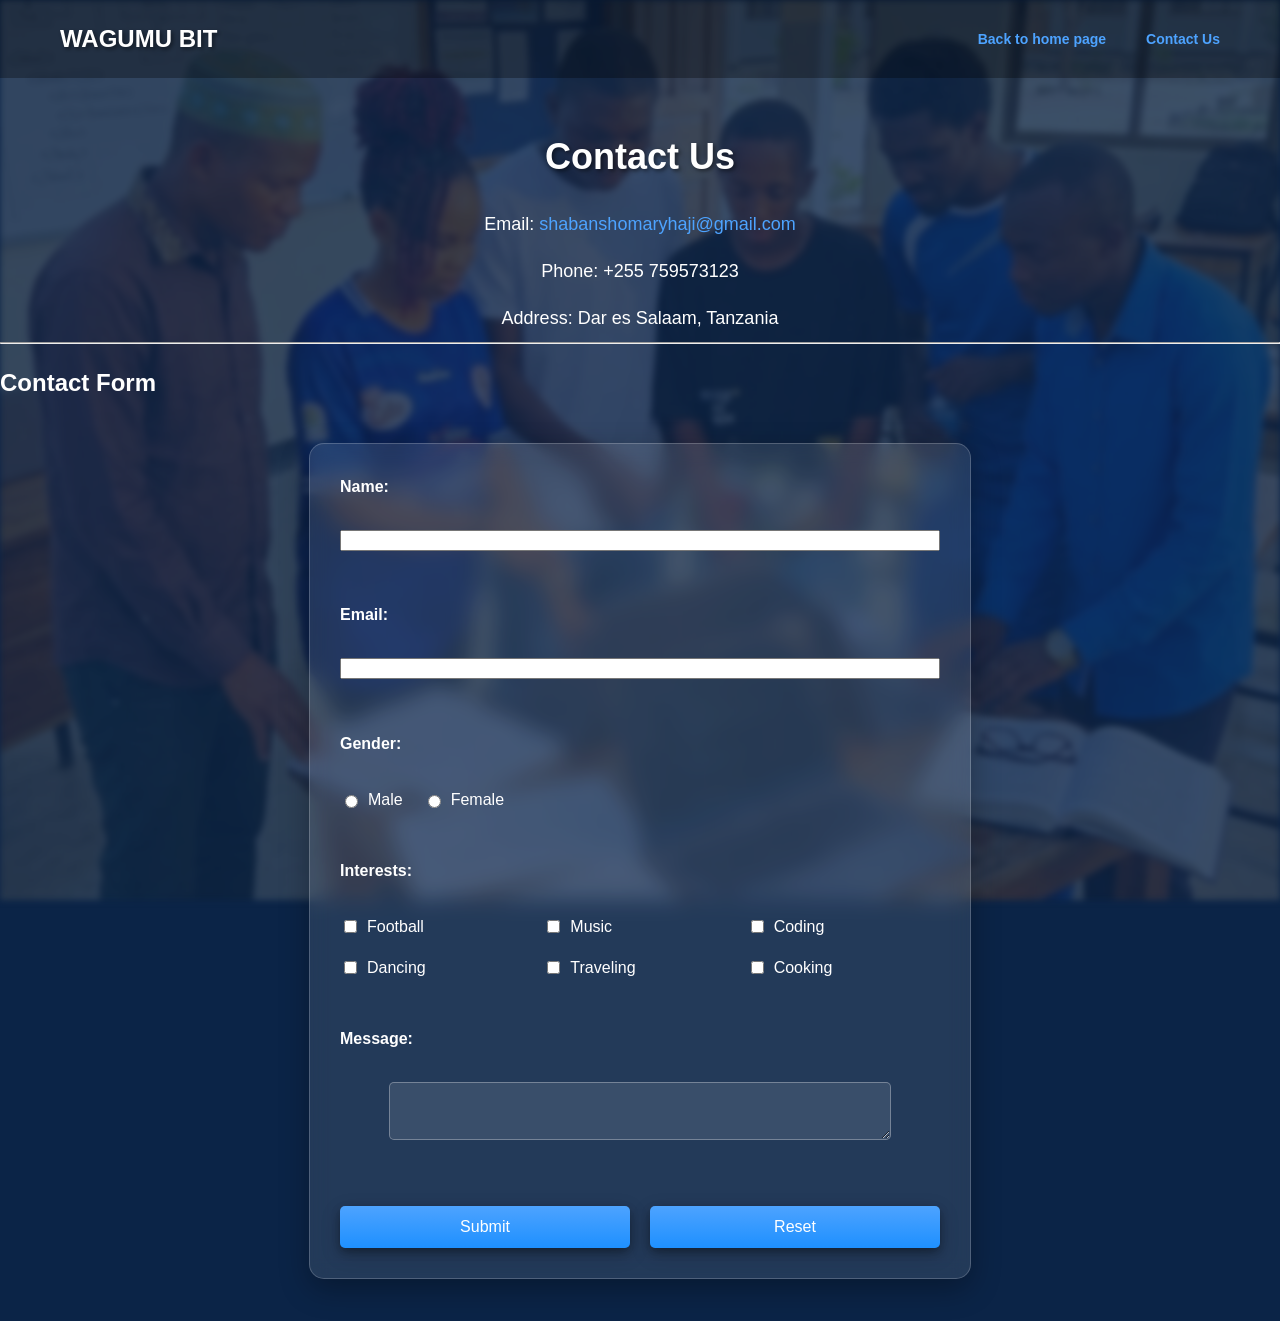
<file: contact.html>
<!DOCTYPE html>
<html lang="en">
<head>
    <meta charset="UTF-8">
    <meta name="viewport" content="width=device-width, initial-scale=1.0">
    <title>WAGUMU BIT Contact</title>
    <link rel="stylesheet" href="style.css">
</head>


<body class="contact-page">
 <header>
        <h1>WAGUMU BIT</h1>
        <nav>
            <a href="index.html">Back to home page</a>
            <a href="contact.html">Contact Us</a>
        </nav>
    </header>

    <h1>Contact Us</h1>

    <p>Email: <a href="mailto:shabanshomaryhaji@gmail.com">shabanshomaryhaji@gmail.com</a></p>
    <p>Phone: +255 759573123</p>
    <p>Address: Dar es Salaam, Tanzania</p>

    <hr>

    
    
    <h2>Contact Form</h2>

    <form class="contact-form">

      <label>Name:</label><br>
      <input type="text"><br><br>

  <label>Email:</label><br>
      <input type="email"><br><br>

      <label>Gender:</label><br>
      <div class="radio-group">
        <label><input type="radio" name="gender" value="male"> Male</label>
        <label><input type="radio" name="gender" value="female"> Female</label>
      </div><br>

      <label>Interests:</label><br>
      <div class="checkbox-group">
        <label><input type="checkbox" name="interests" value="football"> Football</label>
        <label><input type="checkbox" name="interests" value="music"> Music</label>
        <label><input type="checkbox" name="interests" value="coding"> Coding</label>
        <label><input type="checkbox" name="interests" value="dancing"> Dancing</label>
        <label><input type="checkbox" name="interests" value="traveling"> Traveling</label>
        <label><input type="checkbox" name="interests" value="cooking"> Cooking</label>
      </div><br>

      <label>Message:</label><br>
      <textarea></textarea><br><br>

      <div class="button-group">
        <button type="submit">Submit</button>
        <button type="reset">Reset</button>
      </div>

    </form>

</body>
</html>
</file>
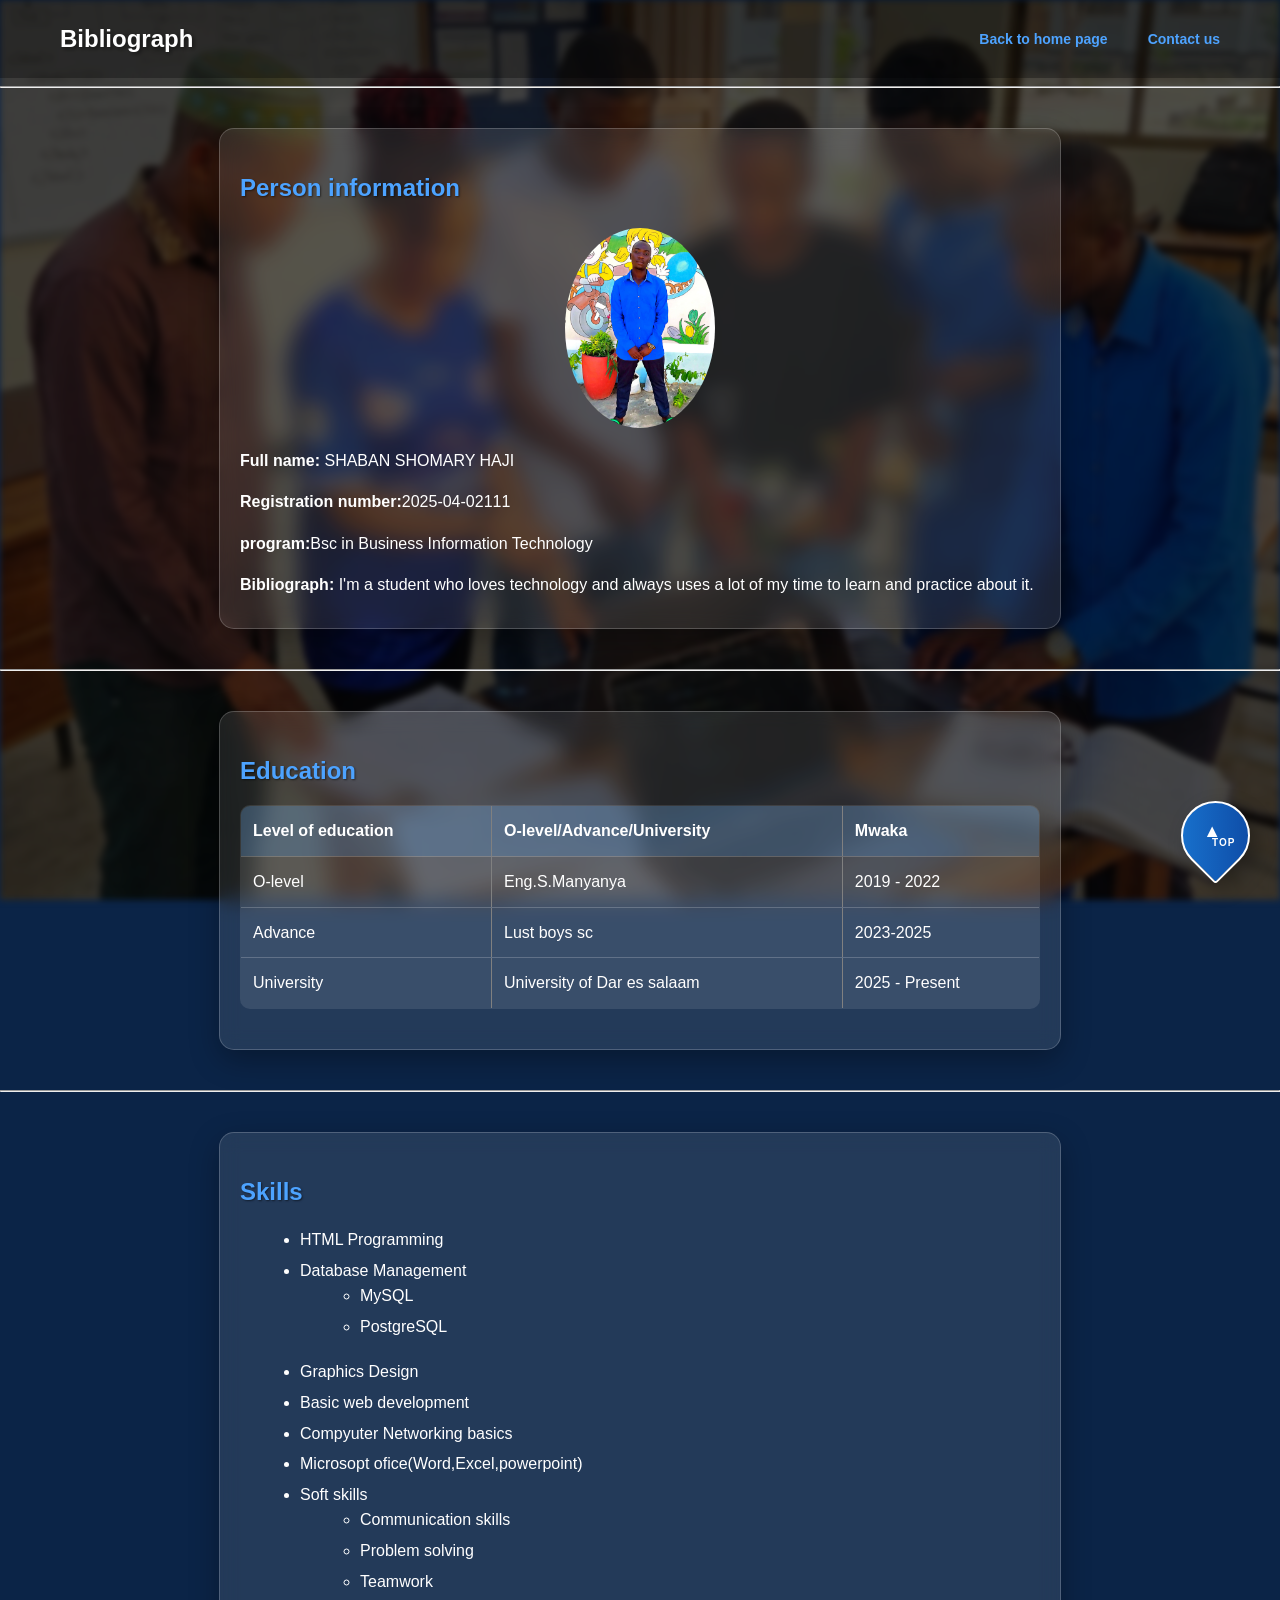
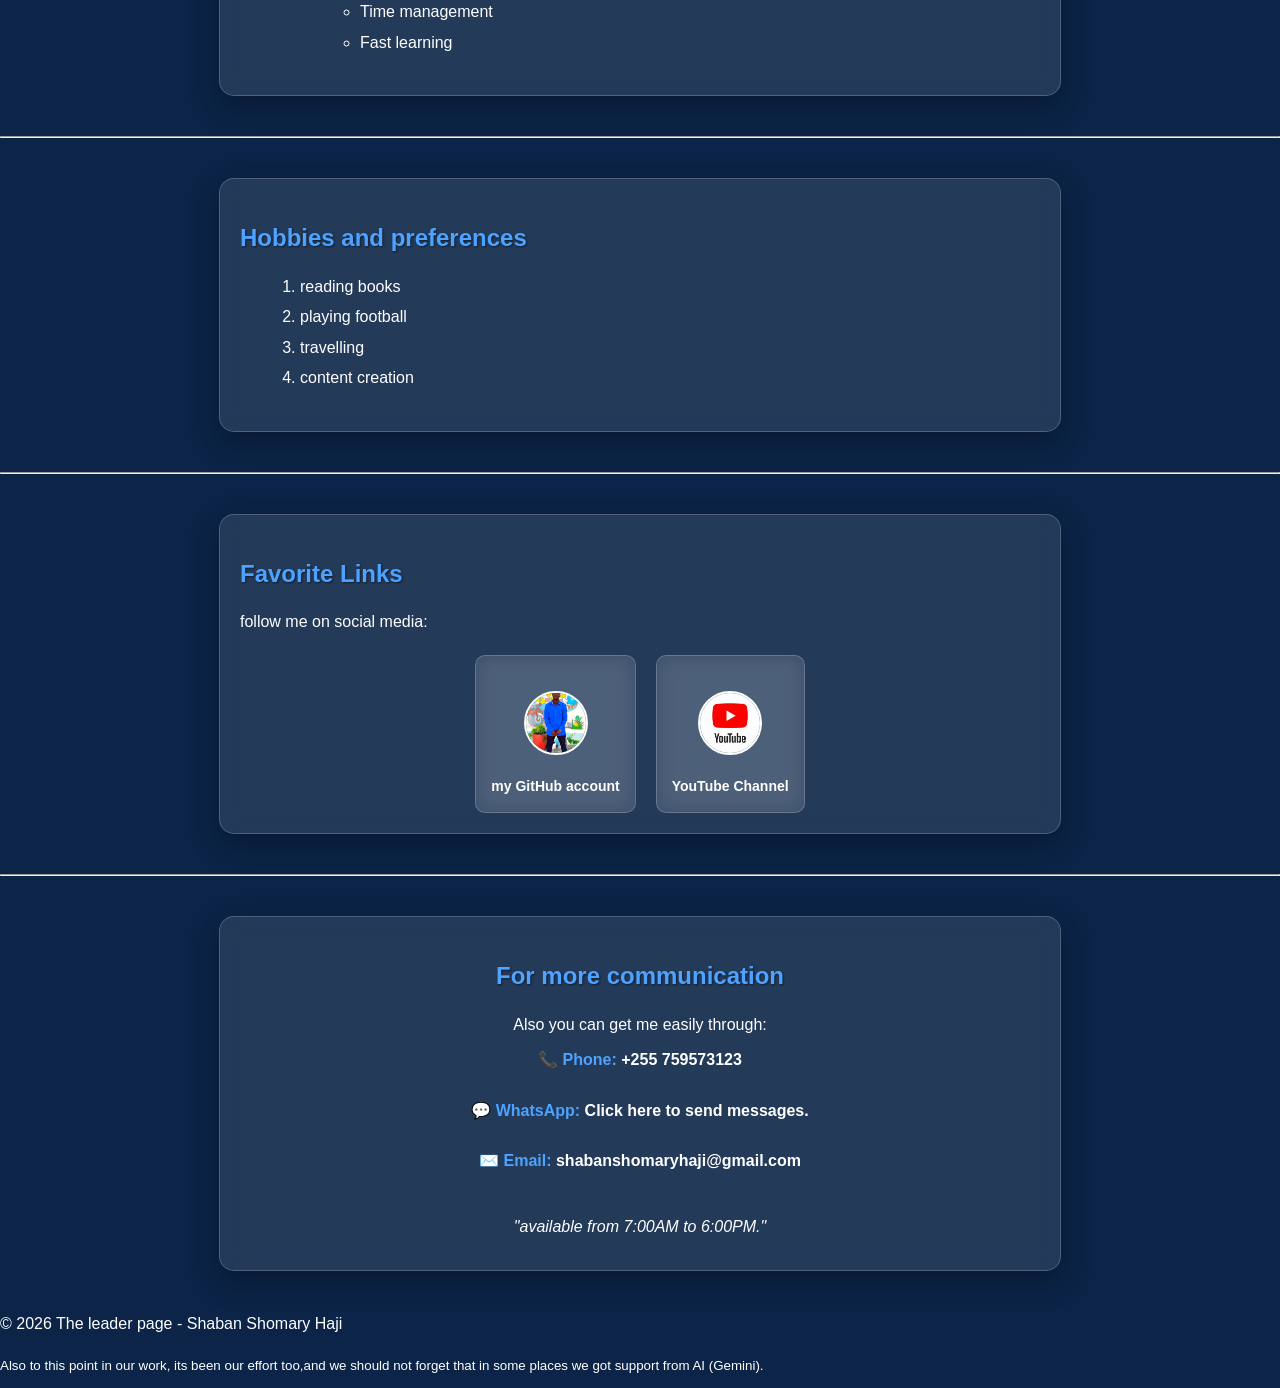
<file: profile1.html>
<!DOCTYPE html>
<html lang="en">
<head>
    <meta charset="UTF-8">
    <meta name="viewport" content="width=device-width, initial-scale=1.0">
    <title>Bibliograph</title>
    <link rel="stylesheet" href="style.css">
</head>
<body id="top" class="profile">

    <header>
        <h1>Bibliograph</h1>
        <nav>
            <a href="index.html">Back to home page</a>
            <a href="contact.html">Contact us</a>
        </nav>
    </header>

    <hr>

    <section>
        <h2>Person information</h2>
        <img src="images/Shebby_tz.jpg" alt="student photo" width="150" height="200"style=border-radius:50%;object-fit:cover;border:3pxsold white;box-shadow:0px 4px 8px rgb(0,0,0,0.2);">
        
        <p><strong>Full name:</strong> SHABAN SHOMARY HAJI</p>
        <p><strong>Registration number:</strong>2025-04-02111</p>
        <p><strong>program:</strong>Bsc in Business Information Technology</p>
        <p><strong>Bibliograph:</strong> I'm a student who loves technology and always uses a lot of my time to learn and practice about it.</p>
    </section>

    <hr>

    <section>
        <h2>Education</h2>
        <table border="1">
            <tr>
                <th>Level of education</th>
                <th>O-level/Advance/University</th>
                <th>Mwaka</th>
            </tr>
            <tr>
                <td>O-level</td>
                <td> Eng.S.Manyanya</td>
                <td>2019 - 2022</td>
            </tr>
            <tr>
                <td>Advance</td>
                 <td>Lust boys sc</td>
                <td>2023-2025</td>
            </tr>
            <tr>
                <td>University</td>
                <td>University of Dar es salaam</td>
                <td>2025 - Present</td>
            </tr>
        </table>
    </section>

    <hr>

    <section>
        <h2>Skills</h2>
        <ul>
            <li>HTML Programming</li>
            <li>Database Management
                <ul>
                    <li>MySQL</li>
                    <li>PostgreSQL</li>
                </ul>
            </li>
            <li>Graphics Design</li>
            <li>Basic web development</li>
            <li>Compyuter Networking basics</li>
            <li>Microsopt ofice(Word,Excel,powerpoint)</li>
            <li>Soft skills
                <ul>
                    <li>Communication skills</li>
                    <li>Problem solving</li>
                    <li>Teamwork</li>
                    <li>Time management</li>
                    <li>Fast learning</li>

                </ul>
        </li>
    </section>

    <hr>

    <section>
        <h2>Hobbies and preferences</h2>
        <ol>
            <li>reading books</li>
            <li>playing football</li>
            <li>travelling</li>
            <li>content creation</li>
        </ol>
    </section>

    <hr>

    <section>
        <h2>Favorite Links</h2>
        <p>follow me on social media:</p>
        <div class="social-links">
            <a href="https://github.com" class="social-link">
                <img src="images/Shebby_tz.jpg" alt="GitHub" class="social-icon">
                <span>my GitHub account</span>
            </a>
            <a href="https://www.youtube.com/@ShabanshomaryHaji" class="social-link" target="_blank">
                <img src="images/tz_87.jpg" alt="YouTube" class="social-icon">
                <span>YouTube Channel</span>
            </a>
        </div>
    </section>

    <hr>
    <section class="contact-section">
        <h2>For more communication</h2>
        <p>Also you can get me easily through:</p>
        <div class="contact-info">
            <p>
                <span>📞 Phone:</span> 
                <a href="tel:+255759573123">+255 759573123</a>
            </p>

            <p>
                <span>💬 WhatsApp:</span> 
                <a href="https://wa.me/255759573123" target="_blank">Click here to send messages.</a>
            </p>

            <p>
                <span>✉️ Email:</span> 
                <a href="mailto:shabanshomaryhaji@gmail.com">shabanshomaryhaji@gmail.com</a>
            </p>
        </div>

        <p class="availability">"available from 7:00AM to 6:00PM."</p>
    </section>

    <footer>
        <p>&copy; 2026 The leader page - Shaban Shomary Haji</p>
        <p><small>Also to this point in our work, its been our effort too,and we should not forget that in some places we got support from AI (Gemini).</small></p>
    </footer>
     
<a href="#" class="back-to-top-btn" title="Back to top">
    <div class="water-drop">
        <span class="arrow">▲</span>
        <span class="top-text">TOP</span>
    </div>
</a>


</body>
</html>
</file>
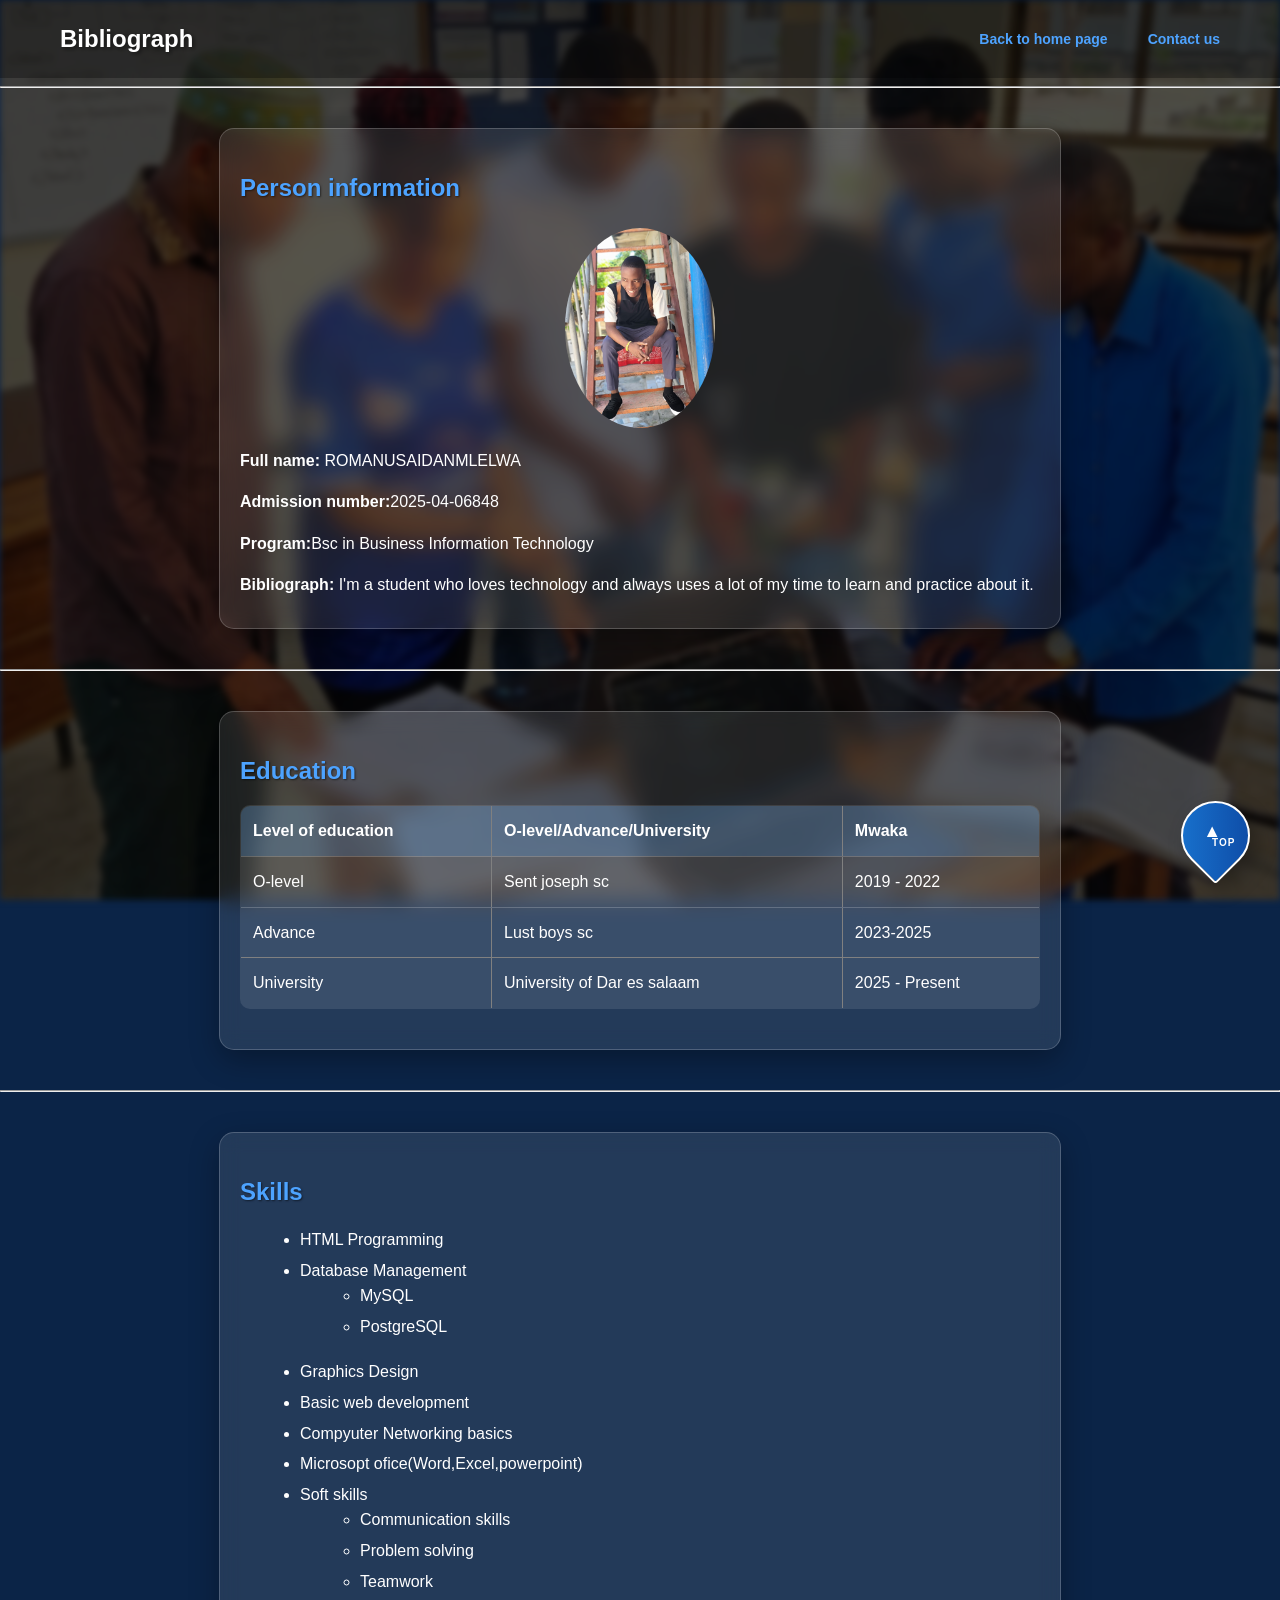
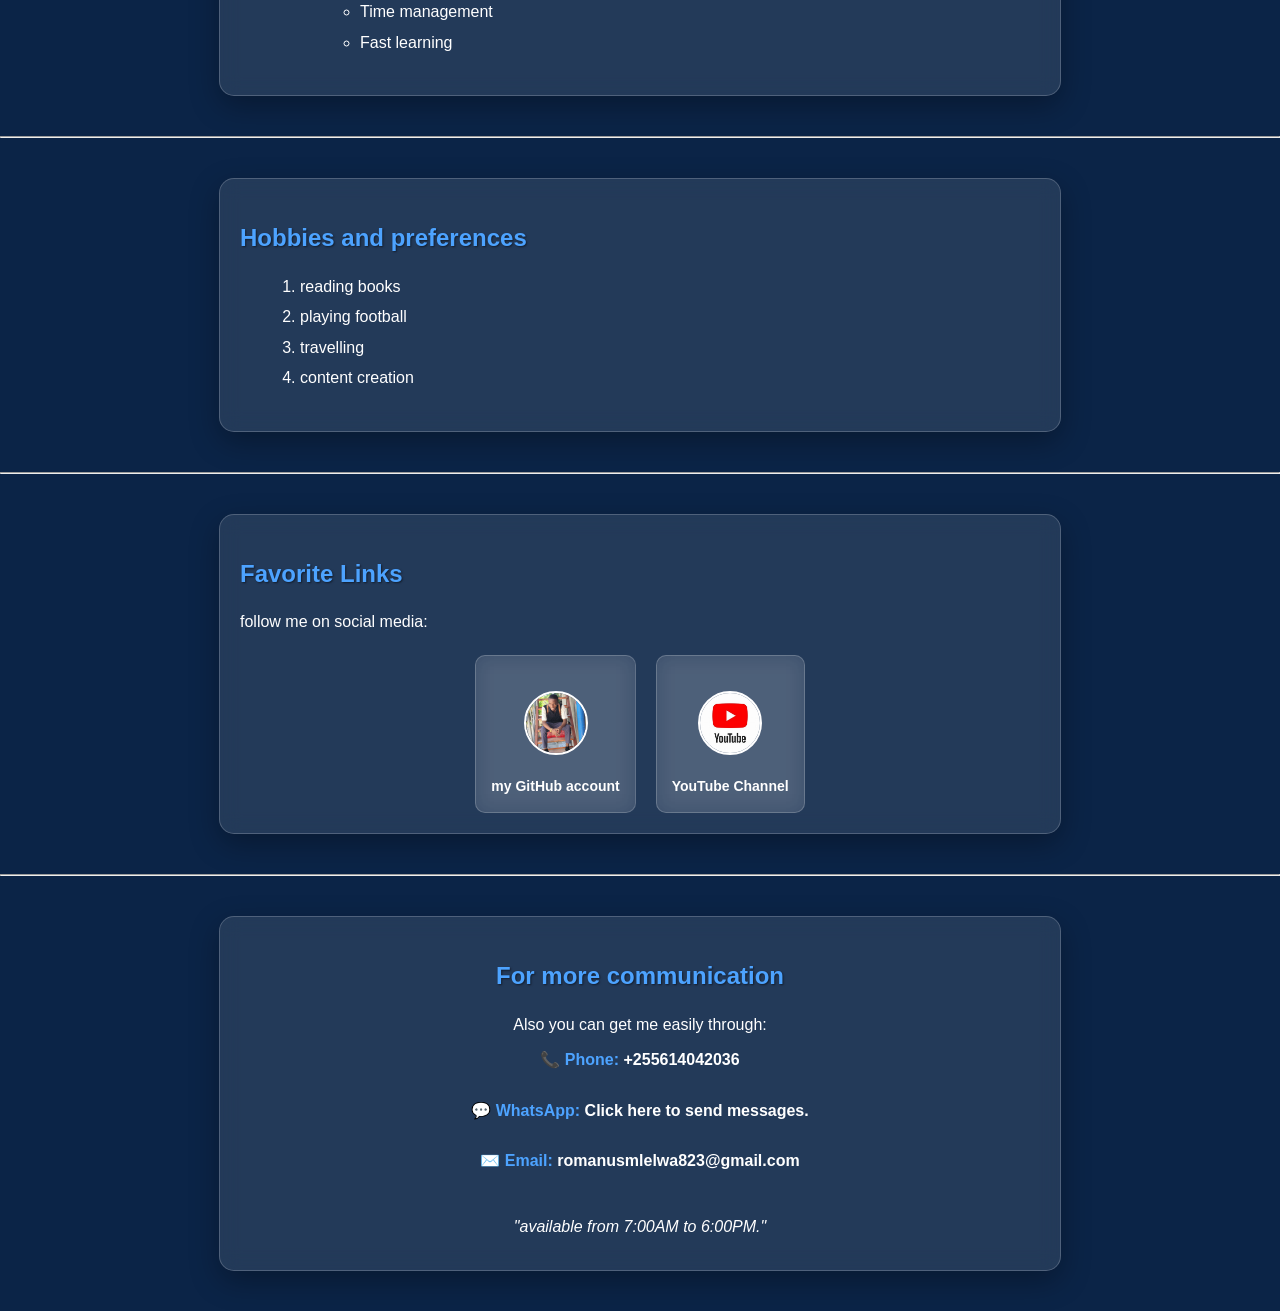
<file: profile2.html>
<!DOCTYPE html>
<html lang="en">
<head>
    <meta charset="UTF-8">
    <meta name="viewport" content="width=device-width, initial-scale=1.0">
    <title>Bibligraphy </title>
    <link rel="stylesheet" href="style.css">
</head>
<body id="top" class="profile">

    <header>
        <h1>Bibliograph</h1>
        <nav>
            <a href="index.html">Back to home page</a>
            <a href="contact.html">Contact us</a>
        </nav>
    </header>

    <hr>

    <section>
        <h2>Person information</h2>
        <img src="images/kipaji45.jpg" alt="student photo" width="150" height="200"style=border-radius:50%;object-fit:cover;border:3pxsold white;box-shadow:0px 4px 8px rgb(0,0,0,0.2);">
        
        <p><strong>Full name:</strong> ROMANUSAIDANMLELWA</p>
        <p><strong>Admission number:</strong>2025-04-06848</p>
        <p><strong>Program:</strong>Bsc in Business Information Technology</p>
        <p><strong>Bibliograph:</strong> I'm a student who loves technology and always uses a lot of my time to learn and practice about it.</p>
    </section>

    <hr>

    <section>
        <h2>Education</h2>
        <table border="1">
            <tr>
                <th>Level of education</th>
                <th>O-level/Advance/University</th>
                <th>Mwaka</th>
            </tr>
            <tr>
                <td>O-level</td>
                <td> Sent joseph sc</td>
                <td>2019 - 2022</td>
            </tr>
            <tr>
                <td>Advance</td>
                 <td>Lust boys sc</td>
                <td>2023-2025</td><tr>

            </tr>
            <tr>
                <td>University</td>
                <td>University of Dar es salaam</td>
                <td>2025 - Present</td>
            </tr>
        </table>
    </section>

    <hr>

    <section>
        <h2>Skills</h2>
        <ul>
            <li>HTML Programming</li>
            <li>Database Management
                <ul>
                    <li>MySQL</li>
                    <li>PostgreSQL</li>
                </ul>
            </li>
            <li>Graphics Design</li>
            <li>Basic web development</li>
            <li>Compyuter Networking basics</li>
            <li>Microsopt ofice(Word,Excel,powerpoint)</li>
            <li>Soft skills
                <ul>
                    <li>Communication skills</li>
                    <li>Problem solving</li>
                    <li>Teamwork</li>
                    <li>Time management</li>
                    <li>Fast learning</li>

                </ul>
        </li>
    </section>

    <hr>

    <section>
        <h2>Hobbies and preferences</h2>
        <ol>
            <li>reading books</li>
            <li>playing football</li>
            <li>travelling</li>
            <li>content creation</li>
        </ol>
    </section>

    <hr>

    <section>
        <h2>Favorite Links</h2>
        <p>follow me on social media:</p>
        <div class="social-links">
            <a href="https://github.com" class="social-link">
                <img src="images/kipaji45.jpg" alt="GitHub" class="social-icon">
                <span>my GitHub account</span>
            </a>
            <a href="https://www.youtube.com/@romanus mlelwa" class="social-link" target="_blank">
                <img src="images/tz_87.jpg" alt="YouTube" class="social-icon">
                <span>YouTube Channel</span>
            </a>
        </div>
    </section>

    <hr>
    <section class="contact-section">
        <h2>For more communication</h2>
        <p>Also you can get me easily through:</p>
        <div class="contact-info">
            <p>
                <span>📞 Phone:</span> 
                <a href="tel:+255614042036">+255614042036</a>
            </p>

            <p>
                <span>💬 WhatsApp:</span> 
                <a href="https://wa.me/255614042036" target="_blank">Click here to send messages.</a>
            </p>

            <p>
                <span>✉️ Email:</span> 
                <a href="mailto:romanusmlelwa823@gmail.com">romanusmlelwa823@gmail.com</a>
            </p>
        </div>

        <p class="availability">"available from 7:00AM to 6:00PM."</p>
</section>

 
<a href="#" class="back-to-top-btn" title="Back to top">
    <div class="water-drop">
        <span class="arrow">▲</span>
        <span class="top-text">TOP</span>
    </div>
</a>
   

</body>
</html>
</file>
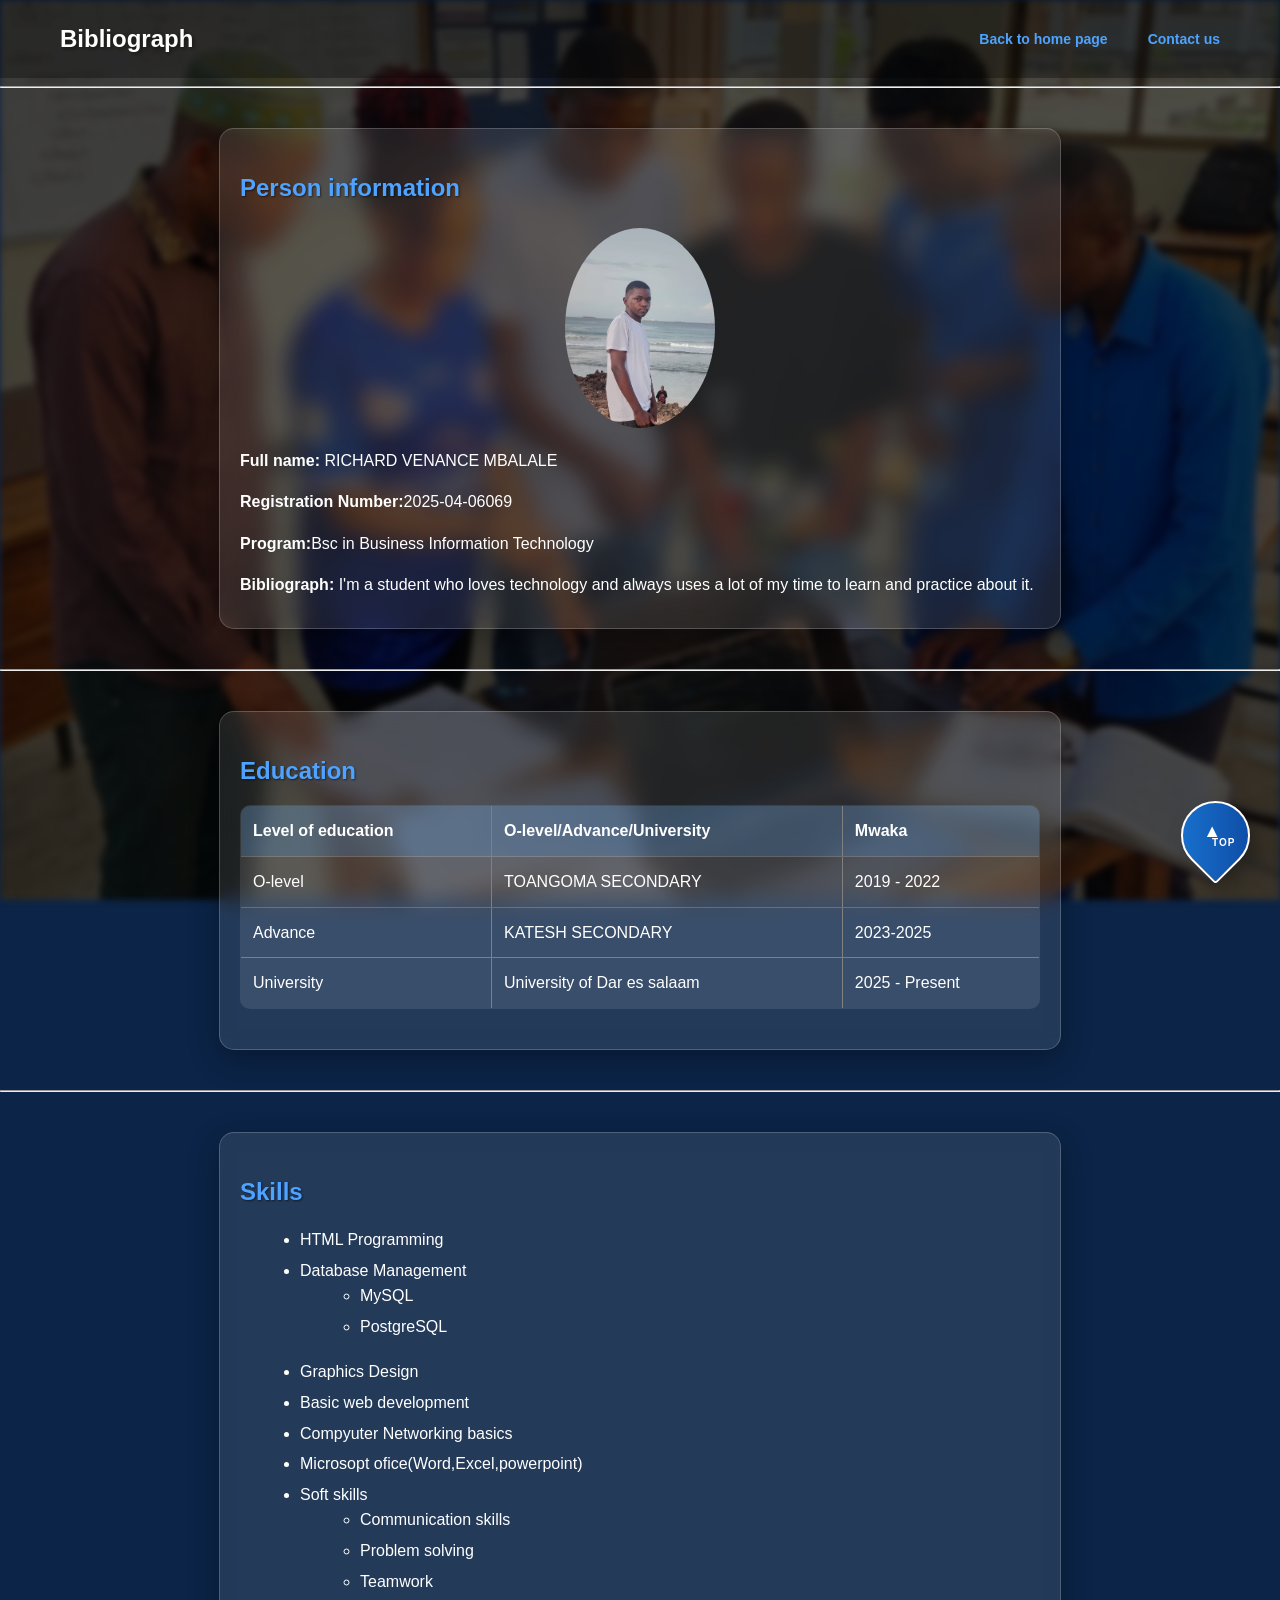
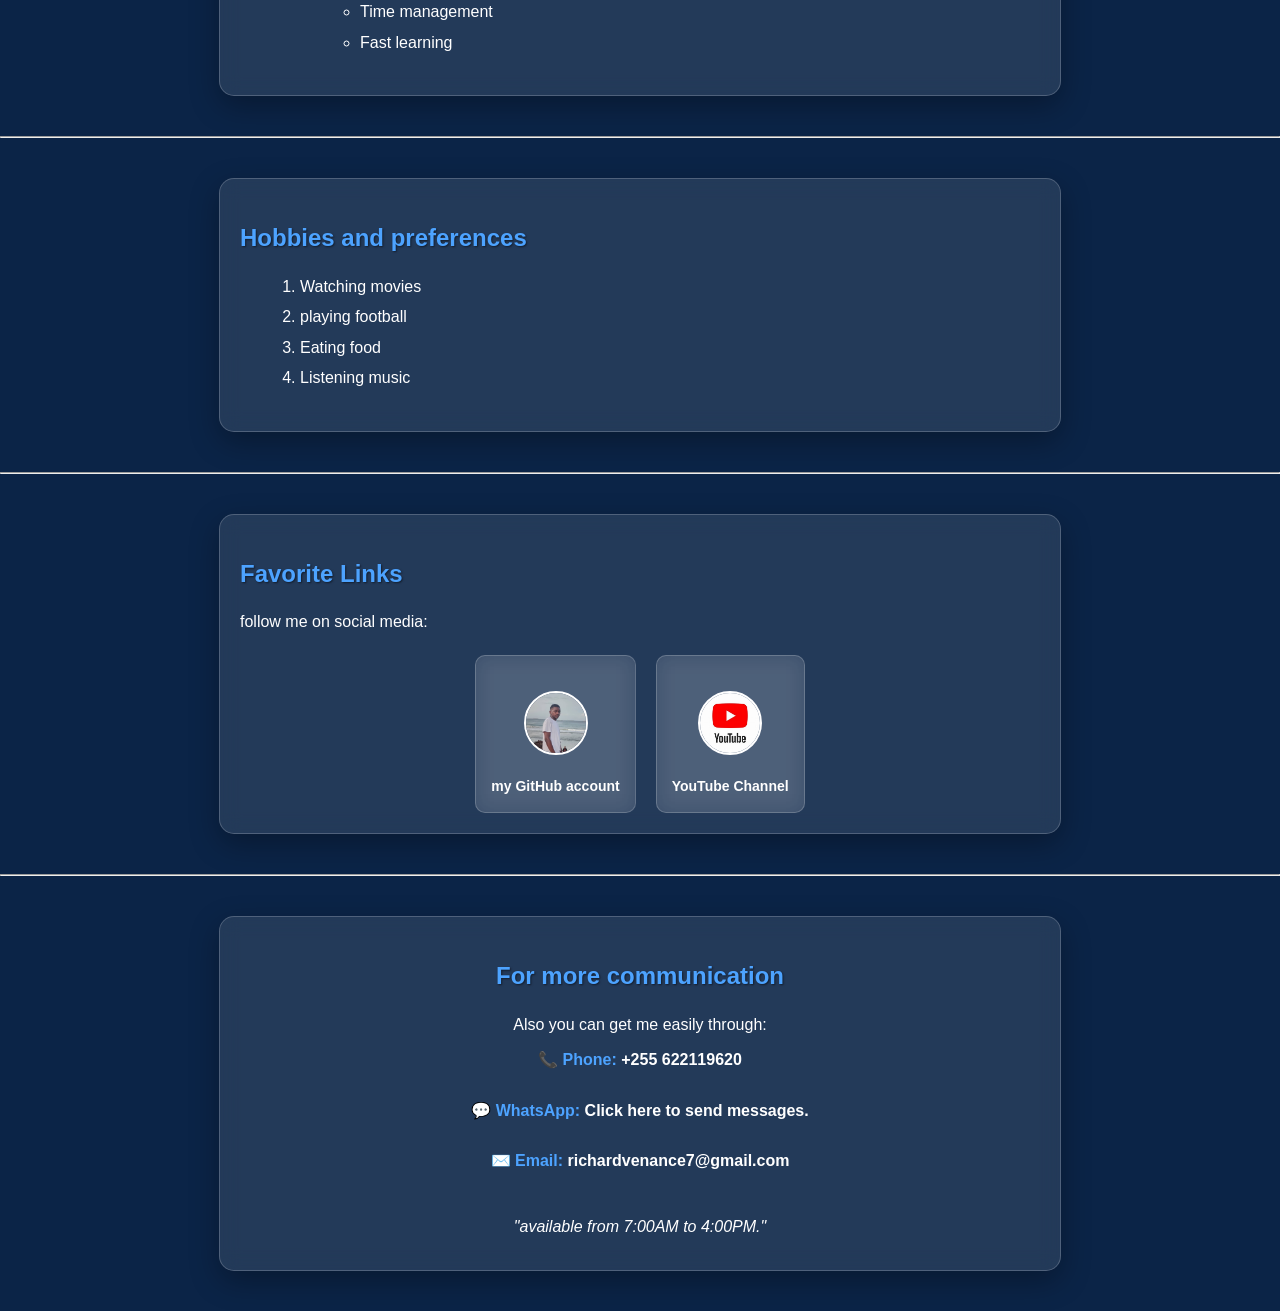
<file: profile3.html>
<!DOCTYPE html>
<html lang="en">
<head>
    <meta charset="UTF-8">
    <meta name="viewport" content="width=device-width, initial-scale=1.0">
    <title>Bibligraphy</title>
    <link rel="stylesheet" href="style.css">
</head>
<body id="top" class="profile">

    <header>
        <h1>Bibliograph</h1>
        <nav>
            <a href="index.html">Back to home page</a>
            <a href="contact.html">Contact us</a>
        </nav>
    </header>

    <hr>

    <section>
        <h2>Person information</h2>
        <img src="images/rich.jpg" alt="student photo" width="150" height="200"style=border-radius:50%;object-fit:cover;border:3pxsold white;box-shadow:0px 4px 8px rgb(0,0,0,0.2);">
        
        <p><strong>Full name:</strong> RICHARD VENANCE MBALALE</p>
        <p><strong>Registration Number:</strong>2025-04-06069</p>
        <p><strong>Program:</strong>Bsc in Business Information Technology</p>
        <p><strong>Bibliograph:</strong> I'm a student who loves technology and always uses a lot of my time to learn and practice about it.</p>
    </section>

    <hr>

    <section>
        <h2>Education</h2>
        <table border="1">
            <tr>
                <th>Level of education</th>
                <th>O-level/Advance/University</th>
                <th>Mwaka</th>
            </tr>
            <tr>
                <td>O-level</td>
                <td> TOANGOMA SECONDARY</td>
                <td>2019 - 2022</td>
            </tr>
            <tr>
                <td>Advance</td>
                 <td>KATESH SECONDARY</td>
                <td>2023-2025</td><tr>

            </tr>
            <tr>
                <td>University</td>
                <td>University of Dar es salaam</td>
                <td>2025 - Present</td>
            </tr>
        </table>
    </section>

    <hr>

    <section>
        <h2>Skills</h2>
        <ul>
            <li>HTML Programming</li>
            <li>Database Management
                <ul>
                    <li>MySQL</li>
                    <li>PostgreSQL</li>
                </ul>
            </li>
            <li>Graphics Design</li>
            <li>Basic web development</li>
            <li>Compyuter Networking basics</li>
            <li>Microsopt ofice(Word,Excel,powerpoint)</li>
            <li>Soft skills
                <ul>
                    <li>Communication skills</li>
                    <li>Problem solving</li>
                    <li>Teamwork</li>
                    <li>Time management</li>
                    <li>Fast learning</li>

                </ul>
        </li>
    </section>

    <hr>

    <section>
        <h2>Hobbies and preferences</h2>
        <ol>
            <li>Watching movies</li>
            <li>playing football</li>
            <li>Eating food</li>
            <li>Listening music</li>
        </ol>
    </section>

    <hr>

    <section>
        <h2>Favorite Links</h2>
        <p>follow me on social media:</p>
        <div class="social-links">
            <a href="https://github.com" class="social-link">
                <img src="images/rich.jpg" alt="GitHub" class="social-icon">
                <span>my GitHub account</span>
            </a>
            <a href="https://www.youtube.com/@richardvenance7" class="social-link" target="_blank">
                <img src="images/tz_87.jpg" alt="YouTube" class="social-icon">
                <span>YouTube Channel</span>
            </a>
        </div>
    </section>

    <hr>
    <section class="contact-section">
        <h2>For more communication</h2>
        <p>Also you can get me easily through:</p>
        <div class="contact-info">
            <p>
                <span>📞 Phone:</span> 
                <a href="tel:+255622119620">+255 622119620</a>
            </p>

            <p>
                <span>💬 WhatsApp:</span> 
                <a href="https://wa.me/255622119620" target="_blank">Click here to send messages.</a>
            </p>

            <p>
                <span>✉️ Email:</span> 
                <a href="mailto:richardvenance7@gmail.com">richardvenance7@gmail.com</a>
            </p>
        </div>

        <p class="availability">"available from 7:00AM to 4:00PM."</p>
    </section>

 
<a href="#" class="back-to-top-btn" title="Back to top">
    <div class="water-drop">
        <span class="arrow">▲</span>
        <span class="top-text">TOP</span>
    </div>
</a>
  

</body>
</html>
</file>
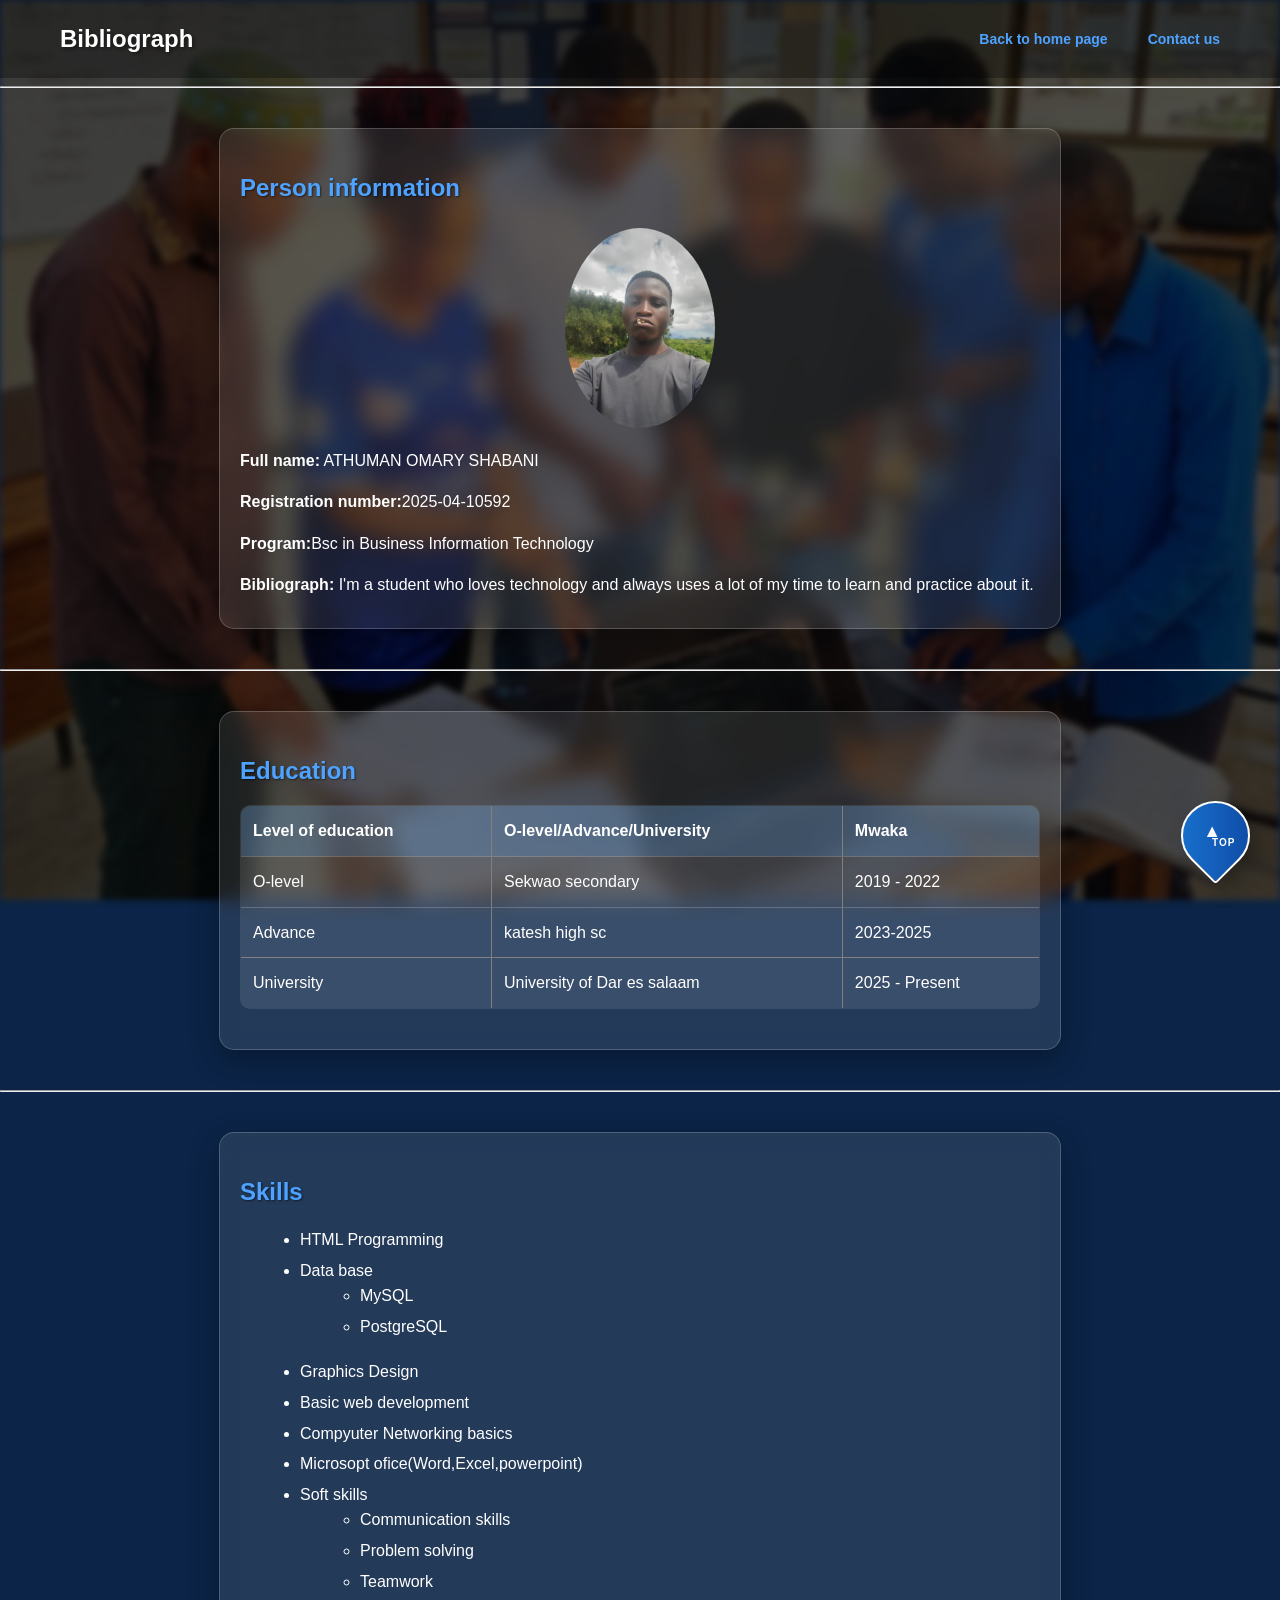
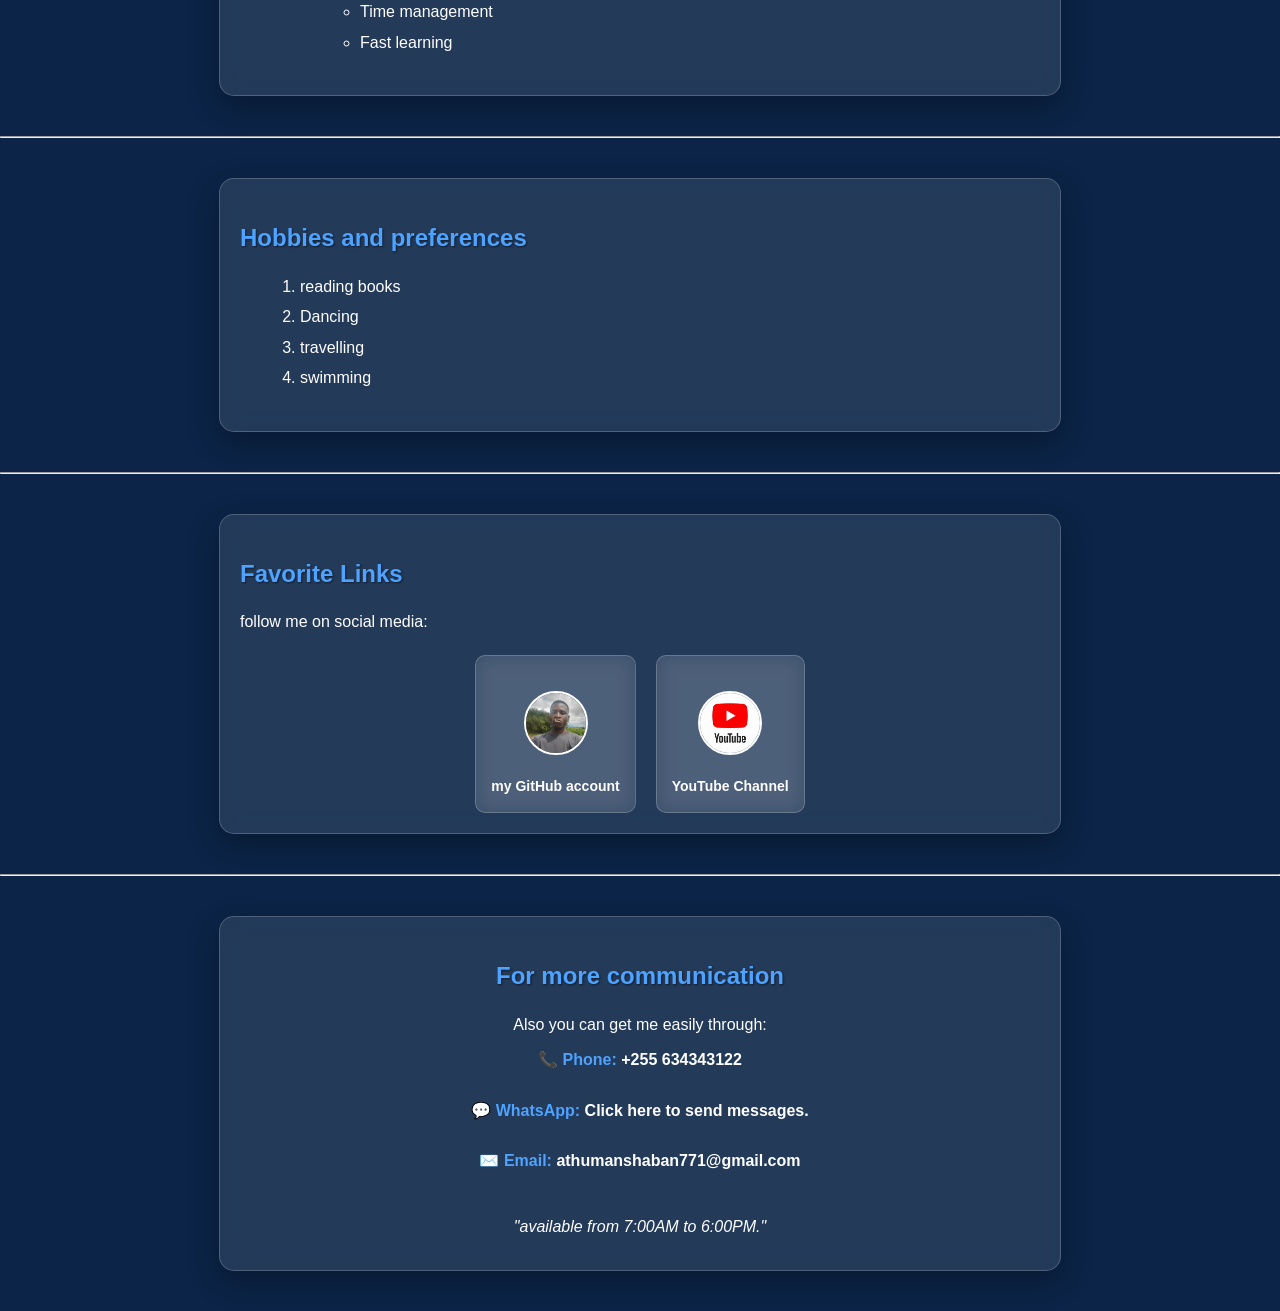
<file: profile4.html>
<!DOCTYPE html>
<html lang="en">
<head>
    <meta charset="UTF-8">
    <meta name="viewport" content="width=device-width, initial-scale=1.0">
    <title>Bibligraphy</title>
    <link rel="stylesheet" href="style.css">
</head>
<body id="top" class="profile">

    <header>
        <h1>Bibliograph</h1>
        <nav>
            <a href="index.html">Back to home page</a>
            <a href="contact.html">Contact us</a>
        </nav>
    </header>

    <hr>

    <section>
        <h2>Person information</h2>
        <img src="images/athuman_tz.jpg" alt="student photo" width="150" height="200"style=border-radius:50%;object-fit:cover;border:3pxsold white;box-shadow:0px 4px 8px rgb(0,0,0,0.2);">
        
        <p><strong>Full name:</strong> ATHUMAN OMARY SHABANI</p>
        <p><strong>Registration number:</strong>2025-04-10592</p>
        <p><strong>Program:</strong>Bsc in Business Information Technology</p>
        <p><strong>Bibliograph:</strong> I'm a student who loves technology and always uses a lot of my time to learn and practice about it.</p>
    </section>

    <hr>

    <section>
        <h2>Education</h2>
        <table border="1">
            <tr>
                <th>Level of education</th>
                <th>O-level/Advance/University</th>
                <th>Mwaka</th>
            </tr>
            <tr>
                <td>O-level</td>
                <td> Sekwao secondary</td>
                <td>2019 - 2022</td>
            </tr>
            <tr>
                <td>Advance</td>
                 <td>katesh high sc</td>
                <td>2023-2025</td><tr>

            </tr>
            <tr>
                <td>University</td>
                <td>University of Dar es salaam</td>
                <td>2025 - Present</td>
            </tr>
        </table>
    </section>

    <hr>

    <section>
        <h2>Skills</h2>
        <ul>
            <li>HTML Programming</li>
            <li> Data base
                <ul>
                    <li>MySQL</li>
                    <li>PostgreSQL</li>
                </ul>
            </li>
            <li>Graphics Design</li>
            <li>Basic web development</li>
            <li>Compyuter Networking basics</li>
            <li>Microsopt ofice(Word,Excel,powerpoint)</li>
            <li>Soft skills
                <ul>
                    <li>Communication skills</li>
                    <li>Problem solving</li>
                    <li>Teamwork</li>
                    <li>Time management</li>
                    <li>Fast learning</li>

                </ul>
        </li>
    </section>

    <hr>

    <section>
        <h2>Hobbies and preferences</h2>
        <ol>
            <li>reading books</li>
            <li>Dancing</li>
            <li>travelling</li>
            <li>swimming</li>
        </ol>
    </section>

    <hr>

    <section>
        <h2>Favorite Links</h2>
        <p>follow me on social media:</p>
        <div class="social-links">
            <a href="https://github.com" class="social-link">
                <img src="images/athuman_tz.jpg" alt="GitHub" class="social-icon">
                <span>my GitHub account</span>
            </a>
            <a href="https://www.youtube.com/@athumanshaban" class="social-link" target="_blank">
                <img src="images/tz_87.jpg" alt="YouTube" class="social-icon">
                <span>YouTube Channel</span>
            </a>
        </div>
    </section>

    <hr>
    <section class="contact-section">
        <h2>For more communication</h2>
        <p>Also you can get me easily through:</p>
        <div class="contact-info">
            <p>
                <span>📞 Phone:</span> 
                <a href="tel:+255634343122">+255 634343122</a>
            </p>

            <p>
                <span>💬 WhatsApp:</span> 
                <a href="https://wa.me/255634343122" target="_blank">Click here to send messages.</a>
            </p>

            <p>
                <span>✉️ Email:</span> 
                <a href="mailto:athumanshaban771@gmail.com">athumanshaban771@gmail.com</a>
            </p>
        </div>

        <p class="availability">"available from 7:00AM to 6:00PM."</p>
    </section>

 
<a href="#" class="back-to-top-btn" title="Back to top">
    <div class="water-drop">
        <span class="arrow">▲</span>
        <span class="top-text">TOP</span>
    </div>
</a>


</body>
</html>
</file>
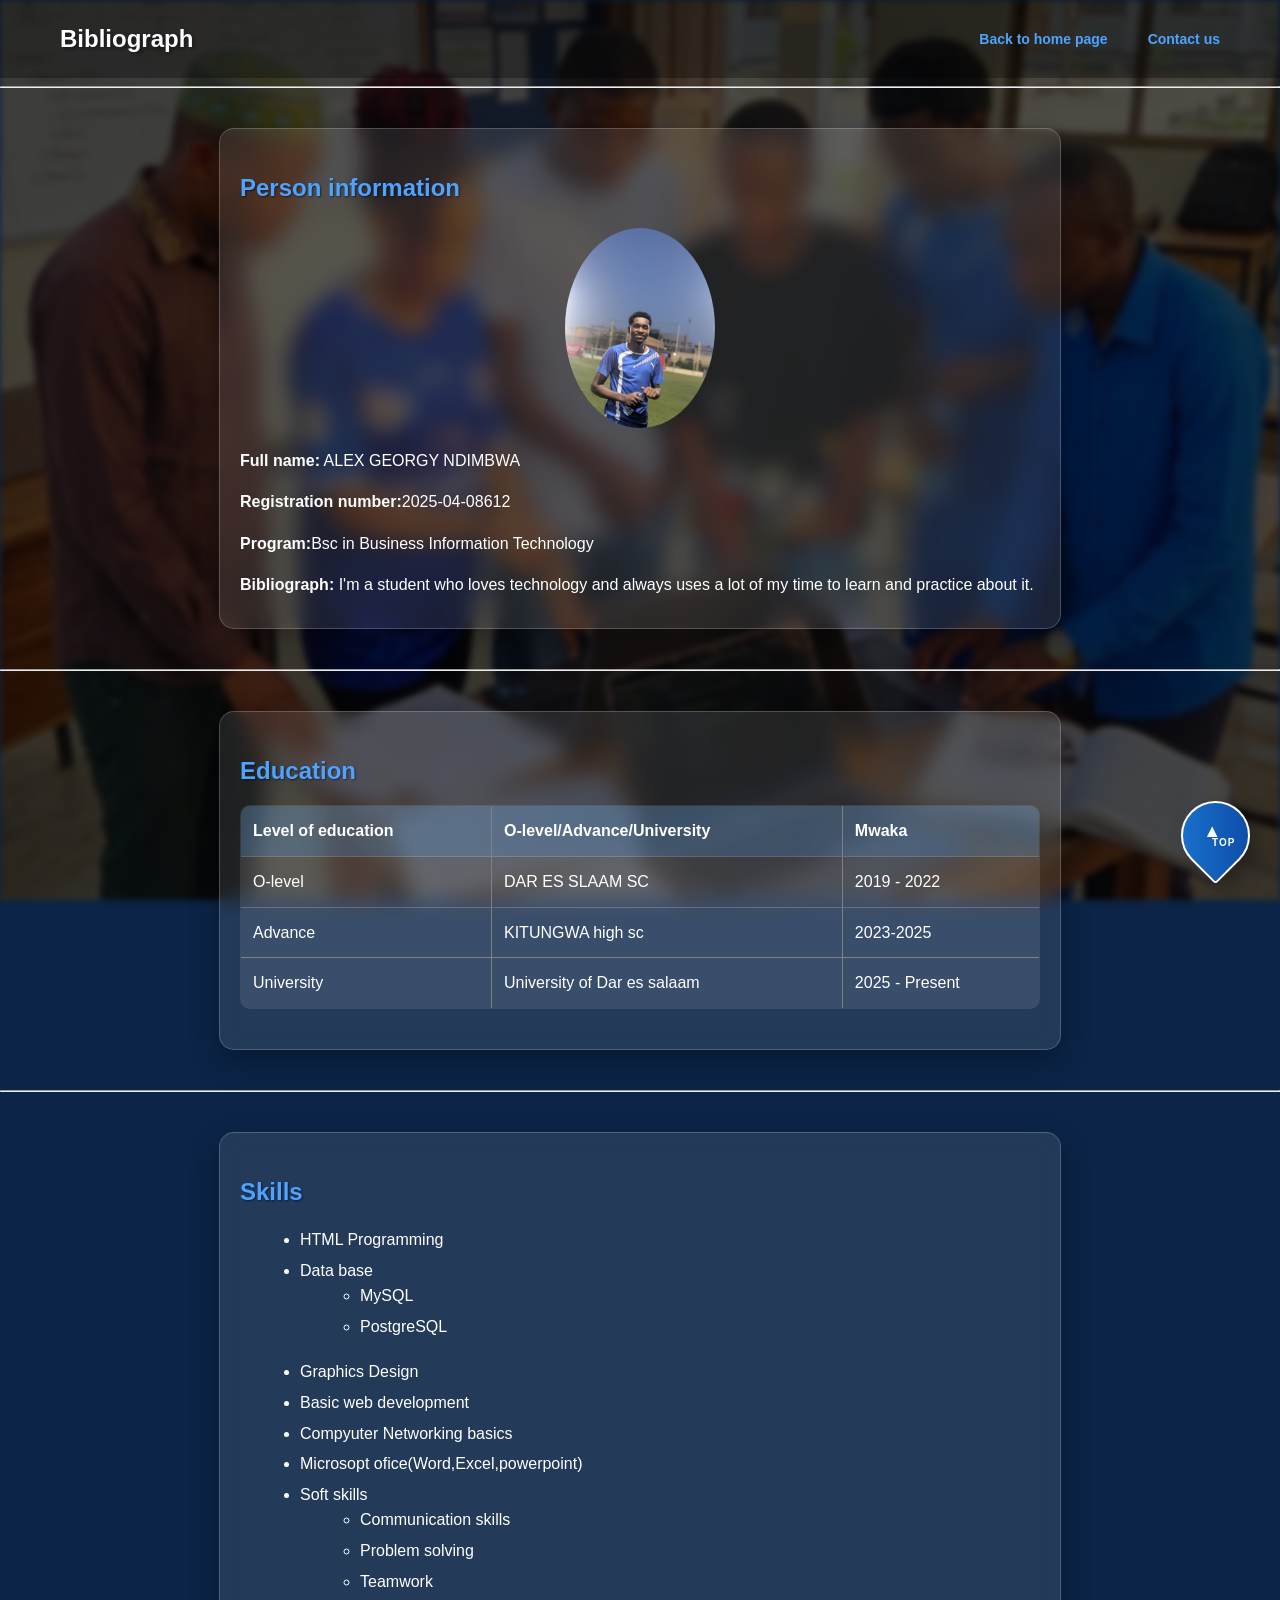
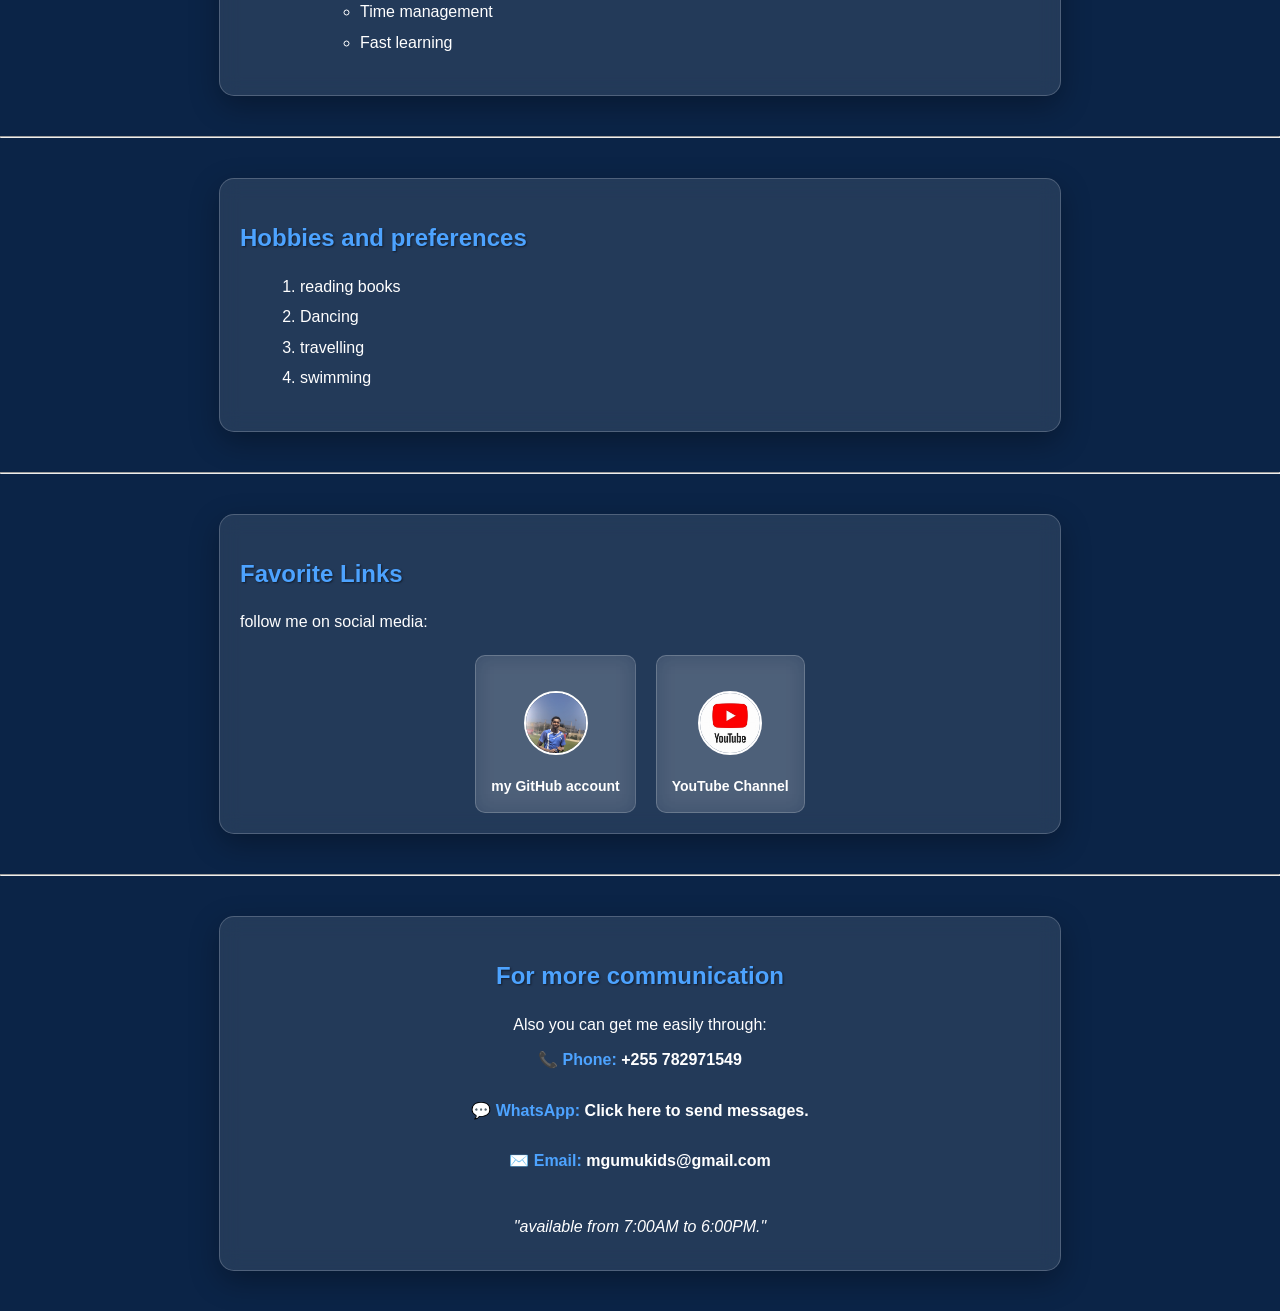
<file: profile5.html>
<!DOCTYPE html>
<html lang="en">
<head>
    <meta charset="UTF-8">
    <meta name="viewport" content="width=device-width, initial-scale=1.0">
    <title>Bibligraphy </title>
    <link rel="stylesheet" href="style.css">
</head>
<body id="top" class="profile">

    <header>
        <h1>Bibliograph</h1>
        <nav>
            <a href="index.html">Back to home page</a>
            <a href="contact.html">Contact us</a>
        </nav>
    </header>

    <hr>

    <section>
        <h2>Person information</h2>
        <img src="images/mgumukids.jpg" alt="student photo" width="150" height="200"style=border-radius:50%;object-fit:cover;border:3pxsold white;box-shadow:0px 4px 8px rgb(0,0,0,0.2);">
        
        <p><strong>Full name:</strong> ALEX GEORGY NDIMBWA</p>
        <p><strong>Registration number:</strong>2025-04-08612</p>
        <p><strong>Program:</strong>Bsc in Business Information Technology</p>
        <p><strong>Bibliograph:</strong> I'm a student who loves technology and always uses a lot of my time to learn and practice about it.</p>
    </section>

    <hr>

    <section>
        <h2>Education</h2>
        <table border="1">
            <tr>
                <th>Level of education</th>
                <th>O-level/Advance/University</th>
                <th>Mwaka</th>
            </tr>
            <tr>
                <td>O-level</td>
                <td> DAR ES SLAAM SC</td>
                <td>2019 - 2022</td>
            </tr>
            <tr>
                <td>Advance</td>
                 <td>KITUNGWA high sc</td>
                <td>2023-2025</td><tr>

            </tr>
            <tr>
                <td>University</td>
                <td>University of Dar es salaam</td>
                <td>2025 - Present</td>
            </tr>
        </table>
    </section>

    <hr>

    <section>
        <h2>Skills</h2>
        <ul>
            <li>HTML Programming</li>
            <li> Data base
                <ul>
                    <li>MySQL</li>
                    <li>PostgreSQL</li>
                </ul>
            </li>
            <li>Graphics Design</li>
            <li>Basic web development</li>
            <li>Compyuter Networking basics</li>
            <li>Microsopt ofice(Word,Excel,powerpoint)</li>
            <li>Soft skills
                <ul>
                    <li>Communication skills</li>
                    <li>Problem solving</li>
                    <li>Teamwork</li>
                    <li>Time management</li>
                    <li>Fast learning</li>

                </ul>
        </li>
    </section>

    <hr>

    <section>
        <h2>Hobbies and preferences</h2>
        <ol>
            <li>reading books</li>
            <li>Dancing</li>
            <li>travelling</li>
            <li>swimming</li>
        </ol>
    </section>

    <hr>

    <section>
        <h2>Favorite Links</h2>
        <p>follow me on social media:</p>
        <div class="social-links">
            <a href="https://github.com" class="social-link">
                <img src="images/mgumukids.jpg" alt="GitHub" class="social-icon">
                <span>my GitHub account</span>
            </a>
            <a href="https://www.youtube.com/@mgumukids" class="social-link" target="_blank">
                <img src="images/tz_87.jpg" alt="YouTube" class="social-icon">
                <span>YouTube Channel</span>
            </a>
        </div>
    </section>

    <hr>
    <section class="contact-section">
        <h2>For more communication</h2>
        <p>Also you can get me easily through:</p>
        <div class="contact-info">
            <p>
                <span>📞 Phone:</span> 
                <a href="tel:+255782971549">+255 782971549</a>
            </p>

            <p>
                <span>💬 WhatsApp:</span> 
                <a href="https://wa.me/255782971549" target="_blank">Click here to send messages.</a>
            </p>

            <p>
                <span>✉️ Email:</span> 
                <a href="mailto:mgumukids@gmail.com">mgumukids@gmail.com</a>
            </p>
        </div>

        <p class="availability">"available from 7:00AM to 6:00PM."</p>
    </section>

    
<a href="#" class="back-to-top-btn" title="Back to top">
    <div class="water-drop">
        <span class="arrow">▲</span>
        <span class="top-text">TOP</span>
    </div>
</a>

</body>
</html>
</file>
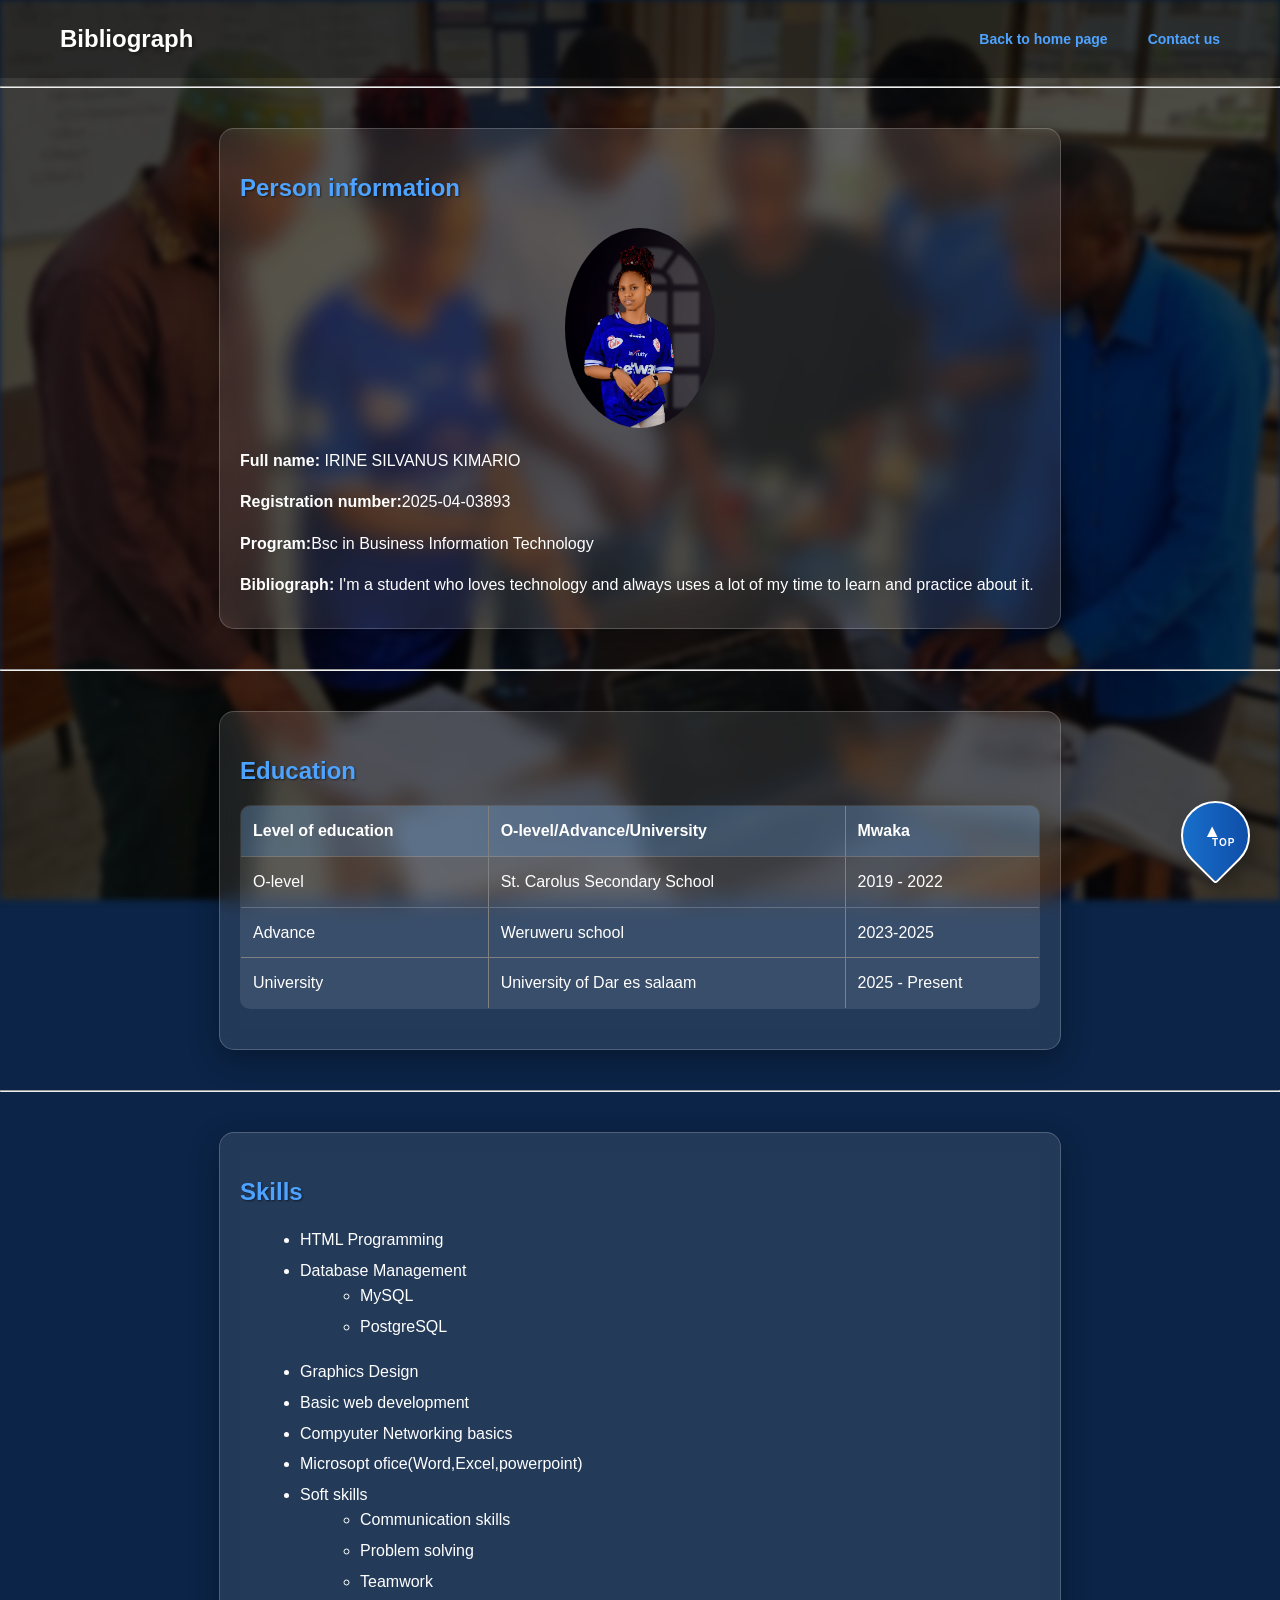
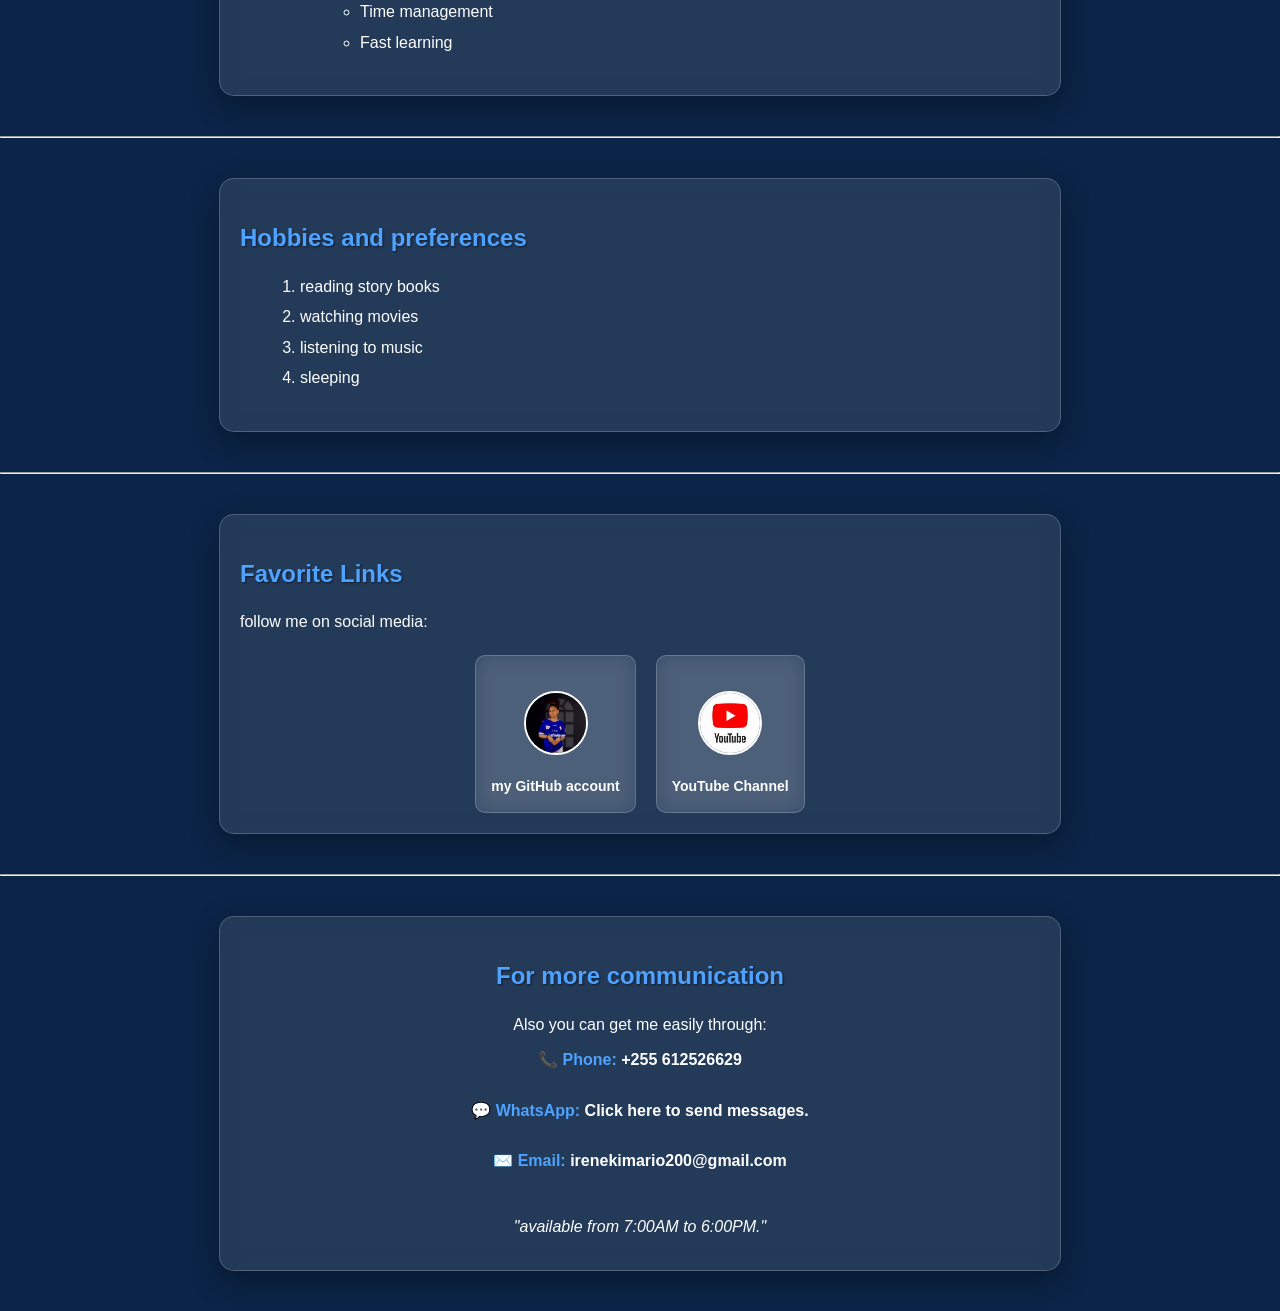
<file: profile6.html>
<!DOCTYPE html>
<html lang="en">
<head>
    <meta charset="UTF-8">
    <meta name="viewport" content="width=device-width, initial-scale=1.0">
    <title>Bibligraphy</title>
    <link rel="stylesheet" href="style.css">
</head>
<body id="top" class="profile">

    <header>
        <h1>Bibliograph</h1>
        <nav>
            <a href="index.html">Back to home page</a>
            <a href="contact.html">Contact us</a>
        </nav>
    </header>

    <hr>

    <section>
        <h2>Person information</h2>
        <img src="images/iren.jpg" alt="student photo" width="150" height="200"style=border-radius:50%;object-fit:cover;border:3pxsold white;box-shadow:0px 4px 8px rgb(0,0,0,0.2);">
        
        <p><strong>Full name:</strong> IRINE SILVANUS KIMARIO</p>
        <p><strong>Registration number:</strong>2025-04-03893</p>
        <p><strong>Program:</strong>Bsc in Business Information Technology</p>
        <p><strong>Bibliograph:</strong> I'm a student who loves technology and always uses a lot of my time to learn and practice about it.</p>
    </section>

    <hr>

    <section>
        <h2>Education</h2>
        <table border="1">
            <tr>
                <th>Level of education</th>
                <th>O-level/Advance/University</th>
                <th>Mwaka</th>
            </tr>
            <tr>
                <td>O-level</td>
                <td> St. Carolus Secondary School</td>
                <td>2019 - 2022</td>
            </tr>
            <tr>
                <td>Advance</td>
                 <td>Weruweru school</td>
                <td>2023-2025</td><tr>

            </tr>
            <tr>
                <td>University</td>
                <td>University of Dar es salaam</td>
                <td>2025 - Present</td>
            </tr>
        </table>
    </section>

    <hr>

    <section>
        <h2>Skills</h2>
        <ul>
            <li>HTML Programming</li>
            <li>Database Management
                <ul>
                    <li>MySQL</li>
                    <li>PostgreSQL</li>
                </ul>
            </li>
            <li>Graphics Design</li>
            <li>Basic web development</li>
            <li>Compyuter Networking basics</li>
            <li>Microsopt ofice(Word,Excel,powerpoint)</li>
            <li>Soft skills
                <ul>
                    <li>Communication skills</li>
                    <li>Problem solving</li>
                    <li>Teamwork</li>
                    <li>Time management</li>
                    <li>Fast learning</li>

                </ul>
        </li>
    </section>

    <hr>

    <section>
        <h2>Hobbies and preferences</h2>
        <ol>
            <li>reading story books</li>
            <li>watching movies</li>
            <li>listening to music</li>
            <li>sleeping</li>
        </ol>
    </section>

    <hr>

    <section>
        <h2>Favorite Links</h2>
        <p>follow me on social media:</p>
        <div class="social-links">
            <a href="https://github.com" class="social-link">
                <img src="images/iren.jpg" alt="GitHub" class="social-icon">
                <span>my GitHub account</span>
            </a>
            <a href="https://www.youtube.com/@Irenekimario" class="social-link" target="_blank">
                <img src="images/tz_87.jpg" alt="YouTube" class="social-icon">
                <span>YouTube Channel</span>
            </a>
        </div>
    </section>

    <hr>
    <section class="contact-section">
        <h2>For more communication</h2>
        <p>Also you can get me easily through:</p>
        <div class="contact-info">
            <p>
                <span>📞 Phone:</span> 
                <a href="tel:+255612526629">+255 612526629</a>
            </p>

            <p>
                <span>💬 WhatsApp:</span> 
                <a href="https://wa.me/255612526629" target="_blank">Click here to send messages.</a>
            </p>

            <p>
                <span>✉️ Email:</span> 
                <a href="mailto:irenekimario200@gmail.com">irenekimario200@gmail.com</a>
            </p>
        </div>

        <p class="availability">"available from 7:00AM to 6:00PM."</p>
    </section>

 
<a href="#" class="back-to-top-btn" title="Back to top">
    <div class="water-drop">
        <span class="arrow">▲</span>
        <span class="top-text">TOP</span>
    </div>
</a>
  

</body>
</html>
</file>
<file: style.css>
/* General Styles */
body {
    margin: 0;
    padding: 0;
    font-family: 'Segoe UI', Tahoma, Geneva, Verdana, sans-serif;
    background-color: #0b2447; /* Base blue color */
    color: white;
    line-height: 1.6;
    background-size: cover;
    background-attachment: fixed;
    background-position: center;
}

body::before {
    content: "";
    position: fixed;
    top: 0;
    left: 0;
    width: 100%;
    height: 100%;
    background-image: linear-gradient(rgba(11, 36, 71, 0.8), rgba(11, 36, 71, 0.8)), url('../images/class.png');
    background-size: cover;
    background-position: center;
    filter: blur(3px);
    z-index: -1;
}

.profile::before {
    background-image: linear-gradient(rgba(0, 0, 0, 0.7), rgba(0, 0, 0, 0.7)), url('../images/class.png');
}

/* Header and Navigation */
header {
    display: flex;
    justify-content: space-between;
    align-items: center;
    padding: 20px 60px;
    background: rgba(0, 0, 0, 0.2);
}

.logo {
    font-size: 24px;
    font-weight: bold;
    color: #fff;
    letter-spacing: 1px;
}

nav a {
    color: #4da3ff;
    text-decoration: none;
    margin-left: 25px;
    font-weight: bold;
    font-size: 14px;
}

/* Page Title */
.main-title {
    text-align: center;
    margin-top: 50px;
    margin-bottom: 30px;
    font-size: 30px;
    text-transform: uppercase;
    word-spacing: 5px;
    text-shadow: 2px 2px 4px rgba(0,0,0,0.5);
}

/* Card Layout */
.container {
    display: flex;
    flex-wrap: wrap;
    justify-content: center;
    gap: 25px;
    padding: 20px;
    max-width: 1300px;
    margin: 0 auto;
}

/* Individual Card */
.card {
    background: linear-gradient(135deg, rgba(255,255,255,0.2), rgba(255,255,255,0.05));
    backdrop-filter: blur(10px); /* mirror effect */
    border: 1px solid rgba(255,255,255,0.2);
    border-radius: 20px;
    width: 240px;
    padding: 30px 15px;
    text-align: center;
    position: relative;
    box-shadow: 0 15px 35px rgba(0,0,0,0.3);
    transition: transform 0.3s ease;   
}

/* Inner Image (Card Effect) */
.card::after {
    content: "";
    position: absolute;
    top: 0; left: 0;
    width: 100%; height: 100%;
    /* image pattern */
    background-image: url('inner-pattern.png'); 
    opacity: 0.05;
    pointer-events: none;
}

.card:hover {
    transform: translateY(-10px);
}

.card-icon {
    text-align: left;
    color: #5794ff;
    font-weight: bold;
    margin-bottom: 10px;
    padding-left: 10px;
}

/* Student Image */
.student-img {
    width: 110px;
    height: 110px;
    border-radius: 50%;
    border: 4px solid rgba(255,255,255,0.5);
    object-fit: cover;
    margin-bottom: 15px;
}

.student-name {
    font-size: 19px;
    font-weight: bold;
    margin-bottom: 5px;
}

.student-role {
    font-size: 13px;
    color: #bdc3c7;
    margin-bottom: 20px;
}

/* Button */
.btn {
    display: inline-block;
    background: #3498db;
    color: white;
    padding: 12px 25px;
    border-radius: 30px;
    text-decoration: none;
    font-size: 14px;
    font-weight: bold;
    border: 1px solid rgba(255,255,255,0.3);
}

.btn:hover {
    background: #2980b9;
}

/* Top Button */
.top-btn {
    position: fixed;
    bottom: 30px;
    right: 30px;
    background: rgba(255,255,255,0.1);
    border: 1px solid white;
    color: white;
    width: 50px;
    height: 50px;
    border-radius: 50%;
    display: flex;
    align-items: center;
    justify-content: center;
    text-decoration: none;
    font-size: 10px;
    line-height: 1.2;
    text-align: center;}
.profile::before {
    background-image: linear-gradient(rgba(0, 0, 0, 0.7), rgba(0, 0, 0, 0.7)), url('../images/class.png');
}

/* --- BACK TO TOP STYLE --- */

.back-to-top-btn {
    position: fixed;
    bottom: 30px;
    right: 30px;
    text-decoration: none;
    z-index: 9999; /* above all content */
    transition: all 0.4s cubic-bezier(0.175, 0.885, 0.32, 1.275);
}

.water-drop {
    width: 65px;
    height: 65px;
    background: linear-gradient(135deg, #1976d2, #0d47a1); /* blue color */
    border-radius: 50% 50% 50% 5%; /* circle with a twist */
    transform: rotate(-45deg);
    display: flex;
    flex-direction: column;
    align-items: center;
    justify-content: center;
    box-shadow: 0 10px 20px rgba(0,0,0,0.3);
    border: 2px solid white;
}

/* Upward rotation and text styling */
.water-drop .arrow, 
.water-drop .top-text {
    transform: rotate(45deg);
    color: white;
    font-family: 'Poppins', sans-serif;
}

.water-drop .arrow {
    font-size: 18px;
    margin-bottom: -5px;
}

.water-drop .top-text {
    font-size: 10px;
    font-weight: bold;
    letter-spacing: 1px;
}

/* --- Modern effect --- */

/* 1. Upward movement and scaling on hover */
.back-to-top-btn:hover {
    transform: translateY(-10px) scale(1.1);
}

.back-to-top-btn:hover .water-drop {
    background: linear-gradient(135deg, #00c853, #1b5e20); /* green color */
    box-shadow: 0 15px 30px rgba(0, 200, 83, 0.4);
}

/* 2. Smooth scrolling */
html {
    scroll-behavior: smooth;
}

/* Social Links */
.social-links {
    display: flex;
    gap: 20px;
    justify-content: center;
    align-items: center;
    margin-top: 20px;
}

.social-link {
    display: flex;
    flex-direction: column;
    align-items: center;
    text-decoration: none;
    color: white;
    padding: 15px;
    border-radius: 10px;
    background: rgba(255, 255, 255, 0.1);
    backdrop-filter: blur(10px);
    border: 1px solid rgba(255, 255, 255, 0.2);
    transition: transform 0.3s ease, box-shadow 0.3s ease;
}

.social-link:hover {
    transform: translateY(-5px);
    box-shadow: 0 10px 20px rgba(0, 0, 0, 0.3);
    background: rgba(255, 255, 255, 0.2);
}

.social-icon {
    width: 60px;
    height: 60px;
    border-radius: 50%;
    object-fit: cover;
    border: 2px solid white;
    margin-bottom: 10px;
}

.social-link span {
    font-size: 14px;
    font-weight: bold;
    text-align: center;
}

/* Contact Section */
.contact-section {
    background: linear-gradient(135deg, rgba(255,255,255,0.2), rgba(255,255,255,0.05));
    backdrop-filter: blur(10px);
    border: 1px solid rgba(255,255,255,0.2);
    border-radius: 20px;
    padding: 30px;
    text-align: center;
    margin-top: 30px;
    box-shadow: 0 15px 35px rgba(0,0,0,0.3);
}

.contact-section h2 {
    color: #4da3ff;
    margin-bottom: 10px;
}

.contact-section p {
    color: white;
    font-size: 16px;
    margin-bottom: 20px;
}

.contact-info {
    display: flex;
    flex-direction: column;
    gap: 15px;
    align-items: center;
}

.contact-info p {
    margin: 0;
    font-size: 16px;
}

.contact-info span {
    font-weight: bold;
    color: #4da3ff;
}

.contact-info a {
    color: #fff;
    text-decoration: none;
    font-weight: bold;
}

.contact-info a:hover {
    text-decoration: underline;
}

.availability {
    margin-top: 30px;
    font-style: italic;
    color: #bdc3c7;
}

/* Profile Page Styles */
.profile header {
    display: flex;
    justify-content: space-between;
    align-items: center;
    padding: 20px 60px;
    background: rgba(0, 0, 0, 0.3);
}

.profile header h1 {
    margin: 0;
    font-size: 24px;
    color: #fff;
}

.profile header nav {
    display: flex;
    gap: 15px;
}

.profile header nav a {
    color: #4da3ff;
    text-decoration: none;
    font-weight: bold;
    font-size: 14px;
}

.profile section {
    max-width: 800px;
    margin: 40px auto;
    padding: 20px;
    background: rgba(255, 255, 255, 0.1);
    backdrop-filter: blur(10px);
    border-radius: 15px;
    border: 1px solid rgba(255, 255, 255, 0.2);
    box-shadow: 0 10px 30px rgba(0,0,0,0.3);
}

.profile h1 {
    text-align: center;
    font-size: 36px;
    margin-bottom: 20px;
    text-shadow: 2px 2px 4px rgba(0,0,0,0.5);
}

.profile h2 {
    color: #4da3ff;
    font-size: 24px;
    margin-bottom: 15px;
    text-shadow: 1px 1px 2px rgba(0,0,0,0.5);
}

.profile p {
    margin-bottom: 10px;
    font-size: 16px;
}

.profile ul, .profile ol {
    margin-left: 20px;
    margin-bottom: 20px;
}

.profile li {
    margin-bottom: 5px;
}

.profile table {
    width: 100%;
    border-collapse: collapse;
    margin-bottom: 20px;
    background: rgba(255, 255, 255, 0.1);
    border-radius: 10px;
    overflow: hidden;
}

.profile th, .profile td {
    padding: 12px;
    text-align: left;
    border-bottom: 1px solid rgba(255, 255, 255, 0.2);
}

.profile th {
    background: rgba(77, 163, 255, 0.2);
    font-weight: bold;
}

.profile img {
    display: block;
    margin: 20px auto;
}

/* Contact Page Styles */
.contact-page header {
    display: flex;
    justify-content: space-between;
    align-items: center;
    padding: 20px 60px;
    background: rgba(0, 0, 0, 0.3);
}

.contact-page header h1 {
    margin: 0;
    font-size: 24px;
    color: #fff;
}

.contact-page header nav {
    display: flex;
    gap: 15px;
}

.contact-page header nav a {
    color: #4da3ff;
    text-decoration: none;
    font-weight: bold;
    font-size: 14px;
}

.contact-page h1 {
    text-align: center;
    font-size: 36px;
    margin-top: 50px;
    text-shadow: 2px 2px 4px rgba(0,0,0,0.5);
}

.contact-page p {
    text-align: center;
    font-size: 18px;
    margin-bottom: 10px;
}

.contact-page a {
    color: #4da3ff;
    text-decoration: none;
}

.contact-page a:hover {
    text-decoration: underline;
}

.contact-form {
    max-width: 600px;
    margin: 40px auto;
    padding: 30px;
    background: rgba(255, 255, 255, 0.1);
    backdrop-filter: blur(10px);
    border-radius: 15px;
    border: 1px solid rgba(255, 255, 255, 0.2);
    box-shadow: 0 10px 30px rgba(0,0,0,0.3);
    display: flex;
    flex-direction: column;
}

.contact-form h2 {
    text-align: center;
    color: #4da3ff;
    margin-bottom: 20px;
    text-shadow: 1px 1px 2px rgba(0,0,0,0.5);
}

.contact-form label {
    display: block;
    margin-bottom: 5px;
    font-weight: bold;
    color: white;
}

.contact-form textarea {
    width: 80%;
    margin: 0 auto 15px;
    display: block;
    padding: 10px;
    border: 1px solid rgba(255, 255, 255, 0.3);
    border-radius: 5px;
    background: rgba(255, 255, 255, 0.1);
    color: white;
    font-size: 16px;
    resize: vertical;
}

.contact-form input[type="radio"],
.contact-form input[type="checkbox"] {
    margin-right: 10px;
}

.radio-group {
    display: flex;
    gap: 20px;
    margin-bottom: 15px;
}

.checkbox-group {
    display: grid;
    grid-template-columns: repeat(auto-fit, minmax(150px, 1fr));
    gap: 10px;
    margin-bottom: 15px;
}

.radio-group label,
.checkbox-group label {
    display: flex;
    align-items: center;
    color: white;
    font-weight: normal;
    cursor: pointer;
}

.contact-form .button-group {
    display: flex;
    justify-content: space-between;
    gap: 20px;
}

.contact-form button {
    flex: 1;
    padding: 12px;
    background: linear-gradient(to bottom, #4da3ff, #1e90ff);
    color: white;
    border: none;
    border-radius: 5px;
    font-size: 16px;
    cursor: pointer;
    transition: all 0.3s ease;
    box-shadow: 0 4px 8px rgba(0,0,0,0.3), 0 6px 20px rgba(0,0,0,0.2);
    position: relative;
}

.contact-form button:hover {
    background: linear-gradient(to bottom, #1e90ff, #0066cc);
    box-shadow: 0 6px 12px rgba(0,0,0,0.4), 0 8px 25px rgba(0,0,0,0.3);
}

.contact-form button:active {
    transform: translateY(2px);
    box-shadow: 0 2px 4px rgba(0,0,0,0.3), 0 4px 10px rgba(0,0,0,0.2);
}

/* Responsive Design */

/* Tablet Styles */
@media (max-width: 768px) {
    header {
        padding: 15px 20px;
        flex-direction: column;
        gap: 15px;
    }

    .logo {
        font-size: 20px;
    }

    nav a {
        margin-left: 15px;
        font-size: 13px;
    }

    .main-title {
        font-size: 24px;
        margin-top: 30px;
        margin-bottom: 20px;
    }

    .container {
        gap: 20px;
        padding: 15px;
    }

    .card {
        width: 200px;
        padding: 20px 10px;
    }

    .student-img {
        width: 90px;
        height: 90px;
    }

    .student-name {
        font-size: 16px;
    }

    .btn {
        padding: 10px 20px;
        font-size: 13px;
    }

    .back-to-top-btn {
        bottom: 20px;
        right: 20px;
    }

    .water-drop {
        width: 55px;
        height: 55px;
    }

    .social-links {
        gap: 15px;
    }

    .social-icon {
        width: 50px;
        height: 50px;
    }

    .contact-section {
        padding: 20px;
        margin-top: 20px;
    }

    .profile header {
        padding: 15px 20px;
        flex-direction: column;
        gap: 15px;
    }

    .profile header h1 {
        font-size: 20px;
    }

    .profile header nav {
        gap: 10px;
    }

    .profile header nav a {
        font-size: 13px;
    }

    .profile h1 {
        font-size: 28px;
    }

    .profile h2 {
        font-size: 20px;
    }

    .contact-page h1 {
        font-size: 28px;
        margin-top: 30px;
    }

    .contact-form {
        margin: 20px;
        padding: 20px;
    }

    .radio-group {
        flex-direction: column;
        gap: 10px;
    }

    .button-group {
        flex-direction: column;
        gap: 10px;
    }

    .contact-page header {
        padding: 15px 20px;
        flex-direction: column;
        gap: 15px;
    }

    .contact-page header h1 {
        font-size: 20px;
    }

    .contact-page header nav {
        gap: 10px;
    }

    .contact-page header nav a {
        font-size: 13px;
    }
}

/* Mobile Styles */
@media (max-width: 480px) {
    header {
        padding: 15px 20px;
    }

    .logo {
        font-size: 20px;
    }

    nav {
        display: flex;
        flex-direction: column;
        gap: 12px;
        align-items: center;
    }

    nav a {
        margin-left: 0;
        font-size: 14px;
        padding: 8px 16px;
        background: rgba(255, 255, 255, 0.1);
        border-radius: 20px;
        border: 1px solid rgba(255, 255, 255, 0.2);
    }

    .main-title {
        font-size: 22px;
        margin-top: 25px;
        margin-bottom: 20px;
        word-spacing: 3px;
        padding: 0 10px;
    }

    .container {
        gap: 20px;
        padding: 15px;
        flex-direction: column;
        align-items: center;
    }

    .card {
        width: 100%;
        max-width: 320px;
        padding: 25px 15px;
        margin-bottom: 10px;
    }

    .card-icon {
        font-size: 16px;
        padding-left: 15px;
    }

    .student-img {
        width: 100px;
        height: 100px;
        border-width: 5px;
        margin-bottom: 20px;
    }

    .student-name {
        font-size: 18px;
        margin-bottom: 8px;
    }

    .student-role {
        font-size: 14px;
        margin-bottom: 25px;
    }

    .btn {
        padding: 12px 24px;
        font-size: 14px;
        border-radius: 25px;
        display: inline-block;
        width: auto;
        min-width: 120px;
    }

    .back-to-top-btn {
        bottom: 20px;
        right: 20px;
        z-index: 10000;
    }

    .water-drop {
        width: 60px;
        height: 60px;
    }

    .water-drop .arrow {
        font-size: 18px;
    }

    .water-drop .top-text {
        font-size: 10px;
    }

    .social-links {
        flex-direction: column;
        gap: 15px;
        padding: 20px;
    }

    .social-link {
        padding: 15px;
        width: 100%;
        max-width: 250px;
        flex-direction: row;
        justify-content: flex-start;
        gap: 15px;
    }

    .social-icon {
        width: 50px;
        height: 50px;
        flex-shrink: 0;
    }

    .social-link span {
        font-size: 14px;
        text-align: left;
    }

    .contact-section {
        padding: 20px;
        margin: 20px 15px;
    }

    .contact-section h2 {
        font-size: 20px;
        margin-bottom: 15px;
    }

    .contact-info {
        gap: 12px;
    }

    .contact-info p {
        font-size: 16px;
        text-align: center;
    }

    .profile header {
        padding: 15px 20px;
    }

    .profile header h1 {
        font-size: 20px;
    }

    .profile header nav {
        flex-direction: column;
        gap: 10px;
        align-items: center;
    }

    .profile header nav a {
        font-size: 14px;
        padding: 8px 16px;
        background: rgba(255, 255, 255, 0.1);
        border-radius: 20px;
        border: 1px solid rgba(255, 255, 255, 0.2);
    }

    .profile section {
        margin: 20px 15px;
        padding: 20px;
    }

    .profile h1 {
        font-size: 26px;
        margin-bottom: 15px;
    }

    .profile h2 {
        font-size: 20px;
        margin-bottom: 12px;
    }

    .profile p, .profile li {
        font-size: 16px;
        line-height: 1.5;
    }

    .profile th, .profile td {
        padding: 10px;
        font-size: 14px;
    }

    .profile img {
        width: 150px;
        height: 200px;
        margin: 15px auto;
    }

    .contact-page h1 {
        font-size: 26px;
        margin-top: 25px;
        padding: 0 15px;
    }

    .contact-page p {
        font-size: 16px;
        padding: 0 15px;
    }

    .contact-form {
        margin: 20px 15px;
        padding: 20px;
    }

    .contact-form h2 {
        font-size: 20px;
        margin-bottom: 15px;
    }

    .contact-form label {
        font-size: 16px;
        margin-bottom: 8px;
    }

    .contact-form input[type="text"],
    .contact-form input[type="email"],
    .contact-form textarea {
        width: 100%;
        padding: 12px;
        font-size: 16px;
        margin-bottom: 15px;
        border-radius: 8px;
    }

    .contact-form textarea {
        min-height: 100px;
        resize: vertical;
    }

    .checkbox-group {
        grid-template-columns: 1fr;
        gap: 10px;
    }

    .radio-group {
        flex-direction: column;
        gap: 12px;
        align-items: flex-start;
    }

    .radio-group label,
    .checkbox-group label {
        font-size: 16px;
        padding: 8px 0;
    }

    .button-group {
        gap: 15px;
        margin-top: 20px;
    }

    .contact-form button {
        font-size: 16px;
        padding: 15px;
        border-radius: 8px;
        min-height: 50px;
    }

    .contact-page header {
        padding: 15px 20px;
    }

    .contact-page header h1 {
        font-size: 20px;
    }

    .contact-page header nav {
        flex-direction: column;
        gap: 10px;
        align-items: center;
    }

    .contact-page header nav a {
        font-size: 14px;
        padding: 8px 16px;
        background: rgba(255, 255, 255, 0.1);
        border-radius: 20px;
        border: 1px solid rgba(255, 255, 255, 0.2);
    }

    body::before {
        filter: none;
    }

    .profile::before {
        filter: none;
    }
}
</file>
